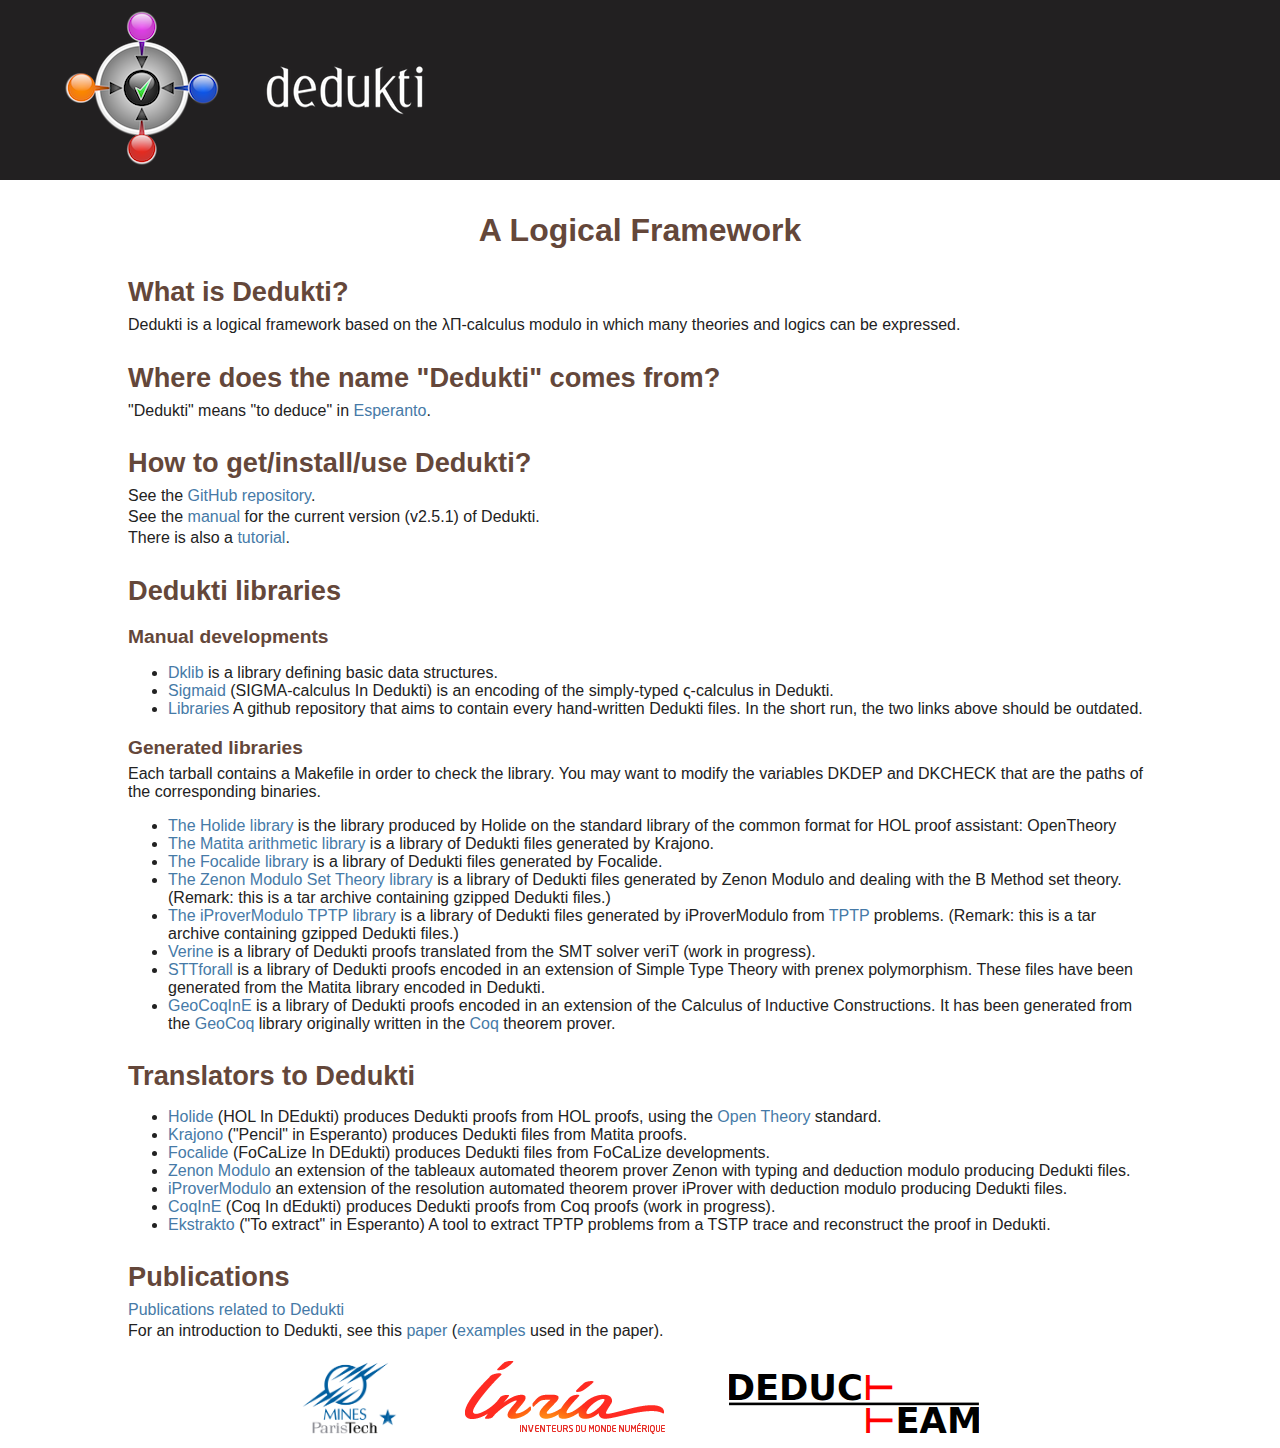
<file: index.html>
<!DOCTYPE html>
<html lang="en">
<head>
  <meta charset="utf-8">
  <title>Dedukti - a Logical Framework</title>
  <link rel="stylesheet" href="style/style.css">
  <link rel="icon" href="img/favicon.png">
</head>
<body>
<div id="header">
  <img src="img/dedukti.png" alt="Dedukti Logo" class="logo"/>
</div>

<div id="main">

<h1 class="title">A Logical Framework</h1>

<h2>What is Dedukti?</h2>
<p>Dedukti is a logical framework based on the λΠ-calculus modulo in which many theories and logics can be expressed.</p>

<h2>Where does the name "Dedukti" comes from?</h2>
<p>"Dedukti" means "to deduce" in <a href="http://en.wikipedia.org/wiki/Esperanto">Esperanto</a>.</p>

<h2>How to get/install/use Dedukti?</h2>
<p>See the <a href="https://github.com/Deducteam/Dedukti">GitHub repository</a>.</p>
<p>See the <a href="https://github.com/Deducteam/Dedukti/blob/master/README.md">manual</a> for the current version (v2.5.1) of Dedukti.</p>
<p>There is also a <a href="tutorial.html">tutorial</a>.</p>

<h2>Dedukti libraries</h2>

<h4>Manual developments</h4>
<ul>
  <li><a href="https://github.com/rafoo/dklib">Dklib</a> is a library defining basic data structures.</li>
  <li><a href="http://sigmaid.gforge.inria.fr/">Sigmaid</a> (SIGMA-calculus In Dedukti) is an encoding of the simply-typed ς-calculus in Dedukti.</li>
  <li><a href="https://github.com/Deducteam/Libraries">Libraries</a> A github repository that aims to contain every hand-written Dedukti files. In the short run, the two links above should be outdated.</li>
</ul>

<h4>Generated libraries</h4>
<p>Each tarball contains a Makefile in order to check the library. You may want to modify the variables DKDEP and DKCHECK that are the paths of the corresponding binaries.</p>
<ul>
  <li><a href="data/libraries/holide.tar.gz">The Holide library</a> is the library produced by Holide on the standard library of the
    common format for HOL proof assistant: OpenTheory</li>
  <li><a href="data/libraries/matita.tar.gz">The Matita arithmetic library</a> is a library of Dedukti files generated by Krajono.</li>
  <li><a href="data/libraries/focalide.tar.gz">The Focalide library</a> is a library of Dedukti files generated by Focalide.</li>
  <li><a href="http://deducteam.gforge.inria.fr/lib/zenon_modulo.tar">The Zenon Modulo Set Theory library</a> is a library of Dedukti files generated by Zenon
    Modulo and dealing with the B Method set theory. (Remark: this is
    a tar archive containing gzipped Dedukti files.)</li>
  <li><a href="http://deducteam.gforge.inria.fr/lib/iProverModulo_Dedukti_library.tar">The iProverModulo TPTP library</a> is a library of Dedukti files generated by iProverModulo
    from <a href="http://www.cs.miami.edu/~tptp/">TPTP</a> problems. (Remark: this is
    a tar archive containing gzipped Dedukti files.)</li>
  <li><a href="data/libraries/verine.tar.gz">Verine</a> is a library of Dedukti proofs translated from the SMT solver veriT (work in
    progress).</li>
  <li><a href="data/libraries/sttforall.tar.gz">STTforall</a> is a library of Dedukti proofs encoded in an extension of Simple Type Theory with prenex polymorphism. These files have been generated from the Matita library encoded in Dedukti.</li>
  <li><a href="data/libraries/geocoq.tar.gz">GeoCoqInE</a> is a library of Dedukti proofs encoded in an extension of the Calculus of Inductive Constructions.
    It has been generated from the <a href="geocoq.github.io/GeoCoq/">GeoCoq</a> library originally written in the <a href="coq.inria.fr">Coq</a> theorem prover.</li>
</ul>

<h2>Translators to Dedukti</h2>
<ul>
  <li><a href="http://deducteam.gforge.inria.fr/holide/">Holide</a> (HOL In DEdukti) produces Dedukti proofs from HOL proofs, using the <a href="http://www.gilith.com/research/opentheory/">Open Theory</a> standard. </li>
  <li><a href="http://deducteam.gforge.inria.fr/krajono/">Krajono</a> ("Pencil" in Esperanto) produces Dedukti files from Matita proofs.</li>
  <li><a href="http://deducteam.gforge.inria.fr/focalide/">Focalide</a> (FoCaLize In DEdukti) produces Dedukti files from FoCaLize developments.</li>
  <li><a href="http://deducteam.gforge.inria.fr/zenonmodulo/">Zenon Modulo</a> an extension of the tableaux automated theorem prover Zenon with typing and deduction modulo producing Dedukti files.</li>
  <li><a href="https://github.com/gburel/iProverModulo">iProverModulo</a> an extension of the resolution automated theorem prover iProver with deduction modulo producing Dedukti files.</li>
  <li><a href="http://www.ensiie.fr/~guillaume.burel/blackandwhite_coqInE.html.en">CoqInE</a> (Coq In dEdukti) produces Dedukti proofs from Coq proofs (work in progress).</li>
  <li><a href="http://github.com/Deducteam/ekstrakto">Ekstrakto</a> ("To extract" in Esperanto) A tool to extract TPTP problems from a TSTP trace and reconstruct the proof in Dedukti.</li>
</ul>


<h2>Publications</h2>

<p><a href="https://hal.inria.fr/search/index/?qa%5Btext_fulltext%5D%5B%5D=Dedukti&submit_advanced=Rechercher&sort=producedDate_tdate+desc&rows=100">Publications related to Dedukti</a></p>

<p>For an introduction to Dedukti, see this <a href="http://www.lsv.ens-cachan.fr/~dowek/Publi/expressing.pdf">paper</a> (<a href="data/expressing_examples.tar.gz">examples</a> used in the paper).</p>

<!--ul>
  <li>Ali Assaf, Guillaume Burel, Raphaël Cauderlier, David Delahaye, Gilles Dowek, Catherine Dubois, Frédéric Gilbert, Pierre Halmagrand, Olivier Hermant, and Ronan Saillard,
    <a href = "http://www.lsv.ens-cachan.fr/~dowek/Publi/expressing.pdf">Expressing Theories in the lambda-Pi-Calculus Modulo Theory and in the Dedukti System</a>,
    and the corresponding <a href="data/expressing_examples.tar.gz">examples</a>.</li>
  <li>Guillaume Burel, <a href="data/jfla2017/index.html">Exprimer ses théories en Dedukti, le vérificateur de preuves universel</a> JFLA, 2017.</li>
  <li>Ronan Saillard, <a href="http://www.cri.ensmp.fr/people/saillard/Files/thesis.pdf">Typechecking in the Lambda-Pi Calculus Modulo: Theory and Practice.</a> Doctoral thesis, 2015.</li>
  <li>Ali Assaf, <a href="https://hal.inria.fr/tel-01235303">A framework for defining computational higher-order logics.</a> Doctoral thesis, 2015.</li>
  <li>Ali Assaf, <a href="https://hal.inria.fr/hal-01084165">Conservativity of embeddings in the lambda-Pi calculus modulo rewriting.</a> TLCA, 2015.</li>
  <li>Ali Assaf and Guillaume Burel, <a href="https://hal.inria.fr/hal-01097412">Translating HOL to Dedukti.</a> PxTP, 2015.</li>
  <li>Ali Assaf and Raphaël Cauderlier, <a href="http://eptcs.web.cse.unsw.edu.au/paper.cgi?PxTP2015.9">Mixing HOL and Coq in Dedukti.</a> PxTP, 2015.</li>
  <li>Raphaël Cauderlier and Pierre Halmagrand, <a href="https://hal.archives-ouvertes.fr/hal-01171360">Checking Zenon Modulo Proofs in Dedukti.</a> PxTP, 2015.</li>
  <li>Ali Assaf, <a href="https://hal.inria.fr/hal-01097401">A calculus of constructions with explicit subtyping.</a> Types, 2014.</li>
  <li>Raphaël Cauderlier and Catherine Dubois, <a href="http://drops.dagstuhl.de/opus/frontdoor.php?source_opus=5491">Objects and subtyping in the Lambda-Pi-calculus modulo.</a> Types, 2014.</li>
  <li>Ronan Saillard, <a href="data/poster_Ronan.pdf">Dedukti un vérificateur de preuves universel.</a> Poster, 2014.</li>
  <li>Ali Assaf, Raphaël Cauderlier, and Ronan Saillard, <a href="data/poster_Ali_Raphael_Ronan.pdf">Dedukti un vérificateur de preuves universel.</a> Poster, 2013.</li>
  <li>Ronan Saillard, <a href="http://hal.inria.fr/docs/00/92/99/12/PDF/article.pdf">Towards explicit rewrite rules in the lambda-Pi calculus modulo.</a> IWIL, 2013.</li>
  <li>Guillaume Burel, <a href="http://www.easychair.org/publications/?page=90156058">A Shallow Embedding of Resolution and Superposition Proofs into the λΠ-Calculus Modulo.</a> PxTP, 2013.</li>
  <li>Mathieu Boespflug, Quentin Carbonneaux, and Olivier Hermant, <a href="http://ceur-ws.org/Vol-878/paper2.pdf">The lambda-Pi-calculus Modulo as a Universal Proof Language.</a> PxTP, 2012.</li>
  <li>Mathieu Boespflug and Guillaume Burel, <a href="http://ceur-ws.org/Vol-878/paper3.pdf">CoqInE: Translating the Calculus of Inductive Constructions into the lambda-Pi-calculus Modulo.</a> PxTP, 2012.</li>
  <li>Quentin Carbonneaux, <a href="http://www.cs.yale.edu/homes/qcar/data/rapport-master.pdf">Compilation jit des termes de preuve.</a> Master thesis, 2012.</li>
  <li>Mathieu Boespflug, <a href="https://hal.inria.fr/tel-00672699">Conception d’un noyau de vérification de preuves pour le lambda-Pi-calcul modulo.</a> Doctoral thesis, 2011.</li>
  <li>Denis Cousineau and Gilles Dowek, <a href="http://www.lsv.ens-cachan.fr/~dowek/Publi/pts.pdf">Embedding pure type systems in the lambda-pi-calculus modulo.</a> TLCA, 2007.</li>
</ul-->
</div>

<div id="footer">
  <a href="https://www.mines-paristech.fr"><img src="img/logo_mines.png" alt="MINES ParisTech" width="100"/></a>
  <a href="https://www.inria.fr"><img src="img/logo_inria.png" alt="Inria" width="200"/></a>
  <a href="http://deducteam.gforge.inria.fr"><img src="img/logo_deducteam.svg" alt="Deducteam" width="250"/></a>
</div>
</body>
</html>
</file>
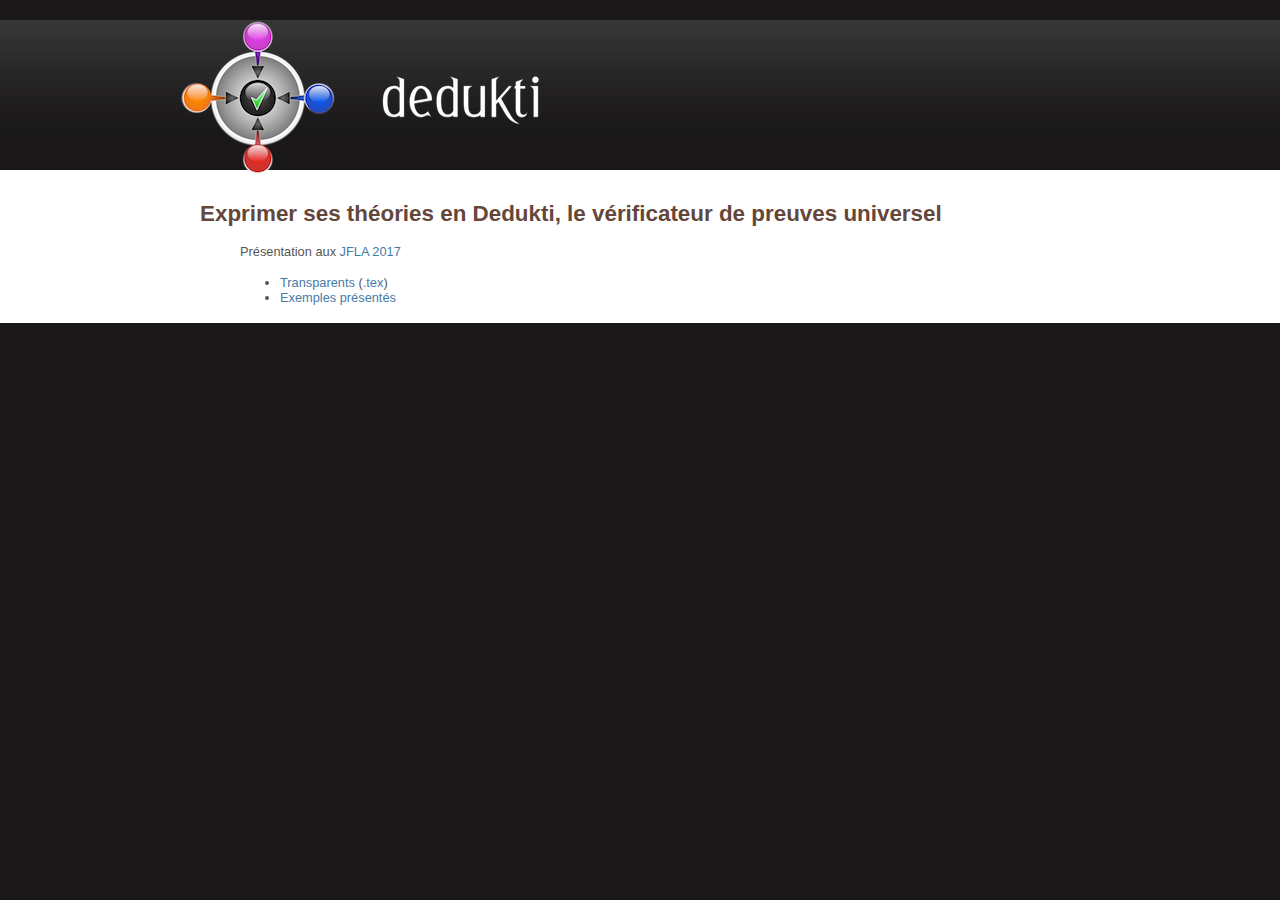
<file: jfla2017/index.html>
<!DOCTYPE html PUBLIC "-//W3C//DTD XHTML 1.0 Strict//EN" "http://www.w3.org/TR/xhtml1/DTD/xhtml1-strict.dtd">
<html xmlns="http://www.w3.org/1999/xhtml" xml:lang="en" lang="en" dir="ltr">

<head>
<title>A universal proof checker | Dedukti</title>
<meta http-equiv="Content-Type" content="text/html; charset=utf-8" />
<link rel="shortcut icon" href="../img/dedukti_favicon.png" type="image/x-icon" />
<link type="text/css" rel="stylesheet" media="all" href="../style.css" />
</head>

<body>
<div id="container">
<div id="header">
<a href="" title="Index"><img src="../img/dedukti_logo.png" alt="Dedukti Logo" class="logo" /></a>
</div>
<div id="main">
<h1 class="title">Exprimer ses théories en Dedukti,
le vérificateur de preuves universel</h1>
<p>Présentation aux <a href="http://jfla.inria.fr/2017/">JFLA
    2017</a></p>
<ul>
  <li> <a href="jfla.pdf">Transparents</a> (<a href="jfla.tex">.tex</a>)</li>
  <li> <a href="exemples/">Exemples présentés</a></li>
</ul>
</div>
</div>
</body>
</html>
</file>
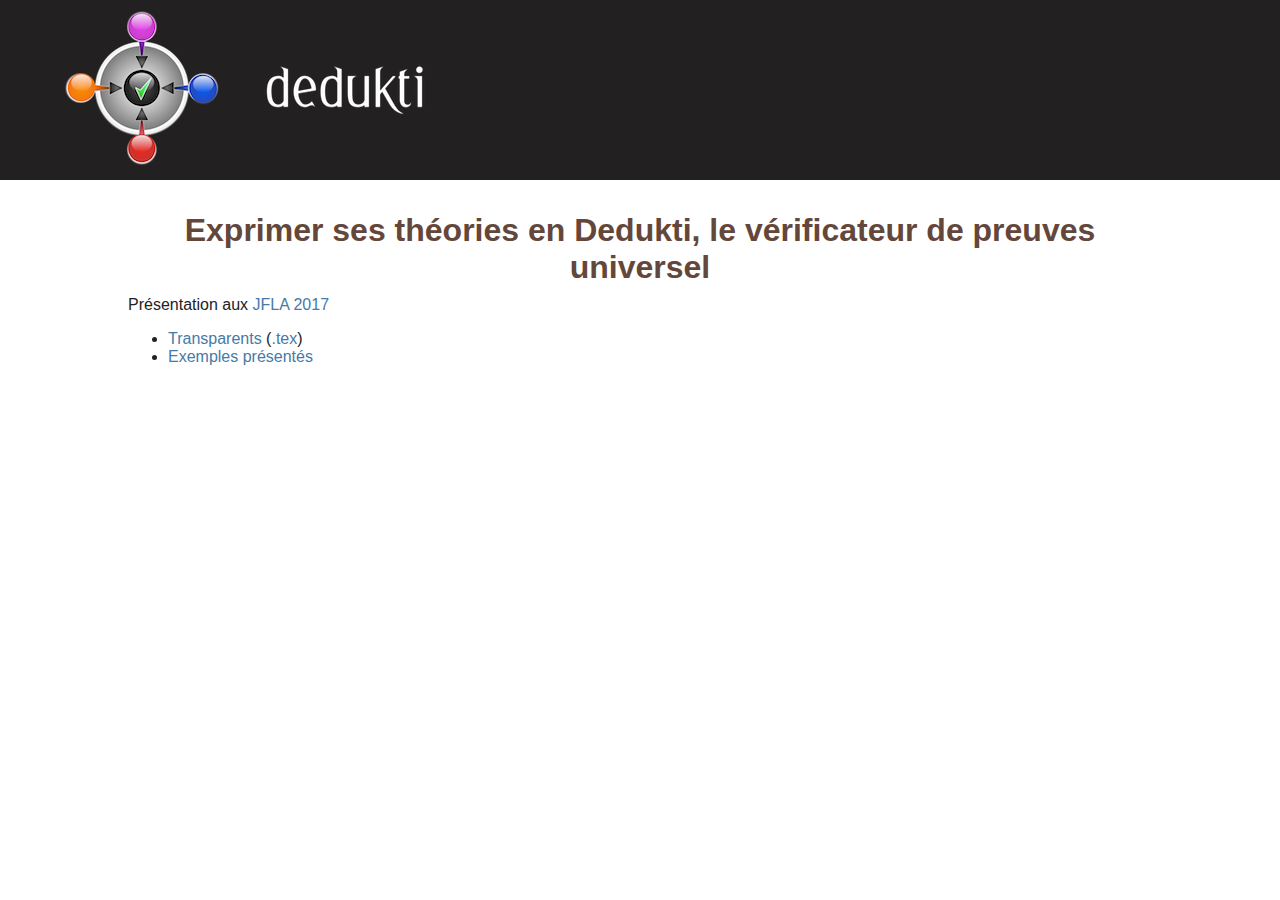
<file: data/jfla2017/index.html>
<!DOCTYPE html PUBLIC "-//W3C//DTD XHTML 1.0 Strict//EN" "http://www.w3.org/TR/xhtml1/DTD/xhtml1-strict.dtd">
<html xmlns="http://www.w3.org/1999/xhtml" xml:lang="en" lang="en" dir="ltr">

<head>
<title>A universal proof checker | Dedukti</title>
<meta http-equiv="Content-Type" content="text/html; charset=utf-8" />
<link rel="shortcut icon" href="../../img/favicon.png" type="image/x-icon" />
<link type="text/css" rel="stylesheet" media="all" href="../../style/style.css" />
</head>

<body>
<div id="container">
<div id="header">
<a href="../../index.html" title="Index"><img src="../../img/dedukti.png" alt="Dedukti Logo" class="logo" /></a>
</div>
<div id="main">
<h1 class="title">Exprimer ses théories en Dedukti,
le vérificateur de preuves universel</h1>
<p>Présentation aux <a href="http://jfla.inria.fr/2017/">JFLA
    2017</a></p>
<ul>
  <li> <a href="jfla.pdf">Transparents</a> (<a href="jfla.tex">.tex</a>)</li>
  <li> <a href="exemples/">Exemples présentés</a></li>
</ul>
</div>
</div>
</body>
</html>
</file>
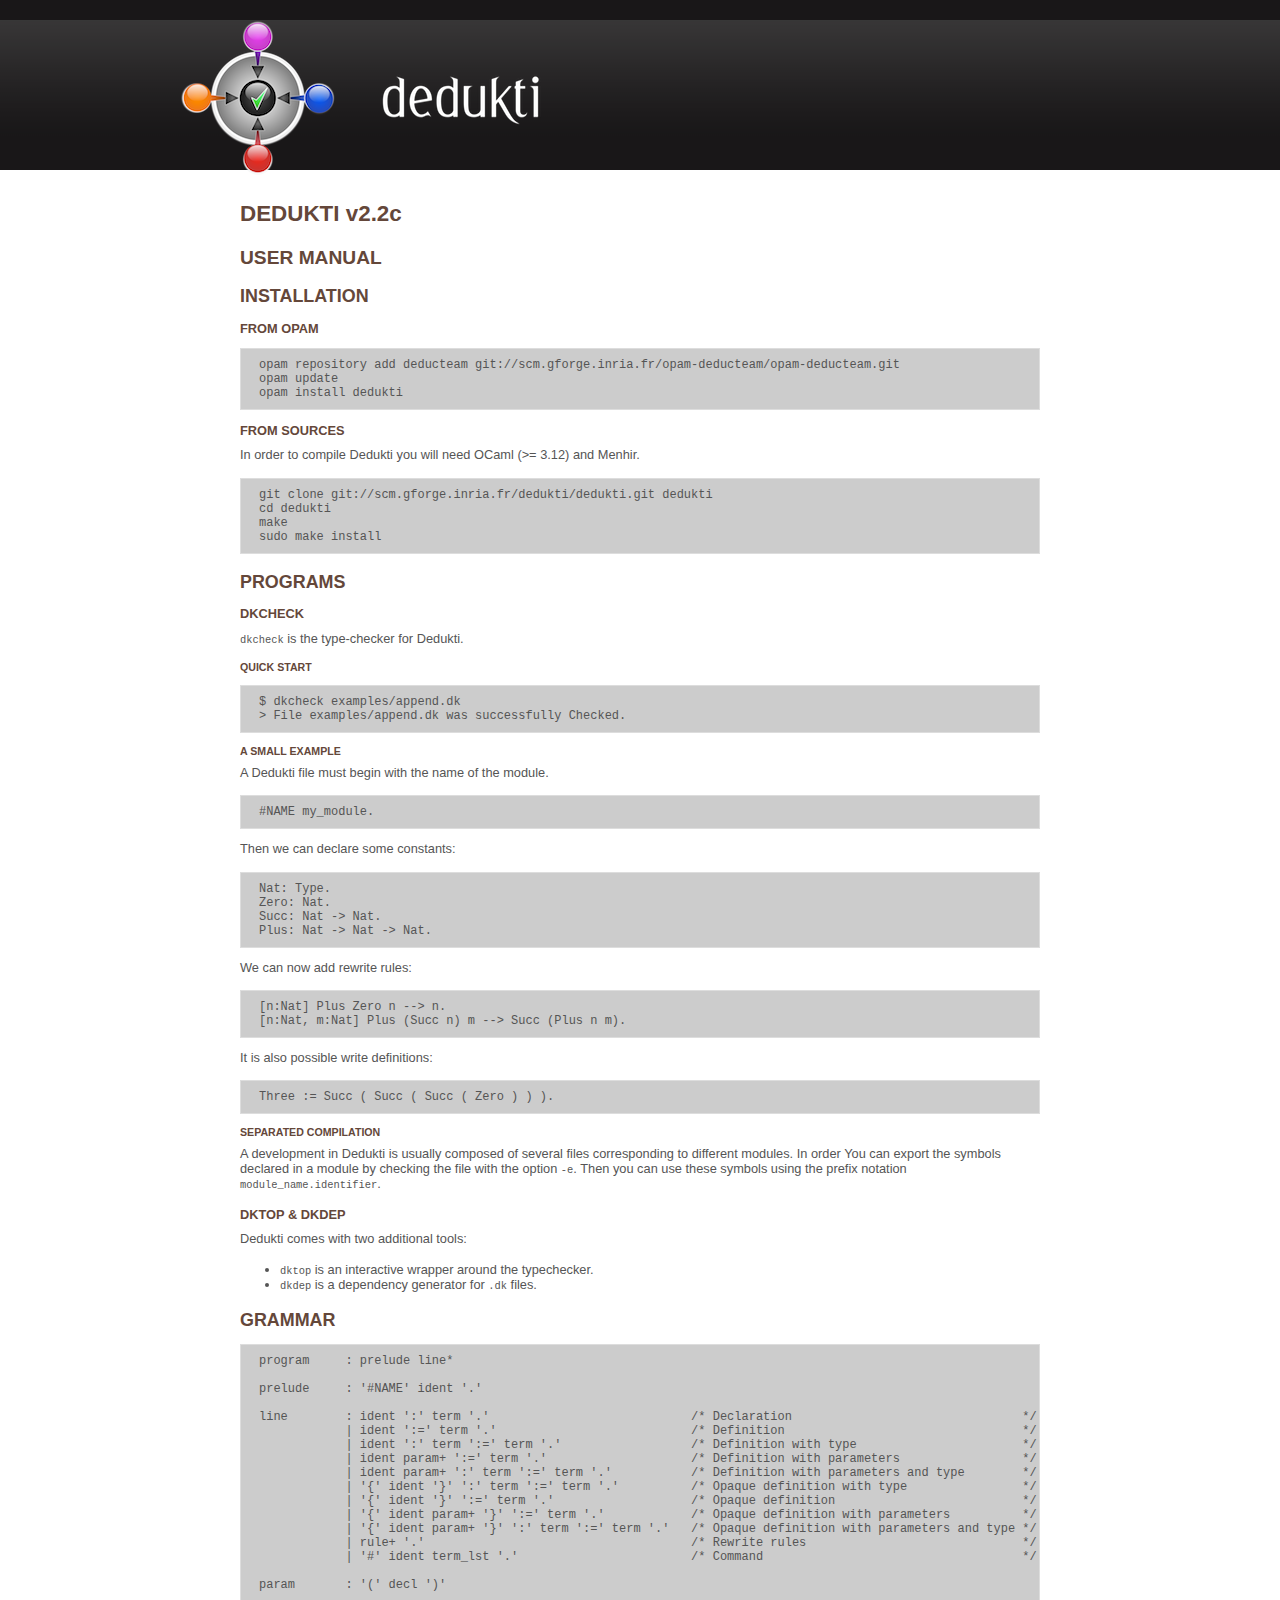
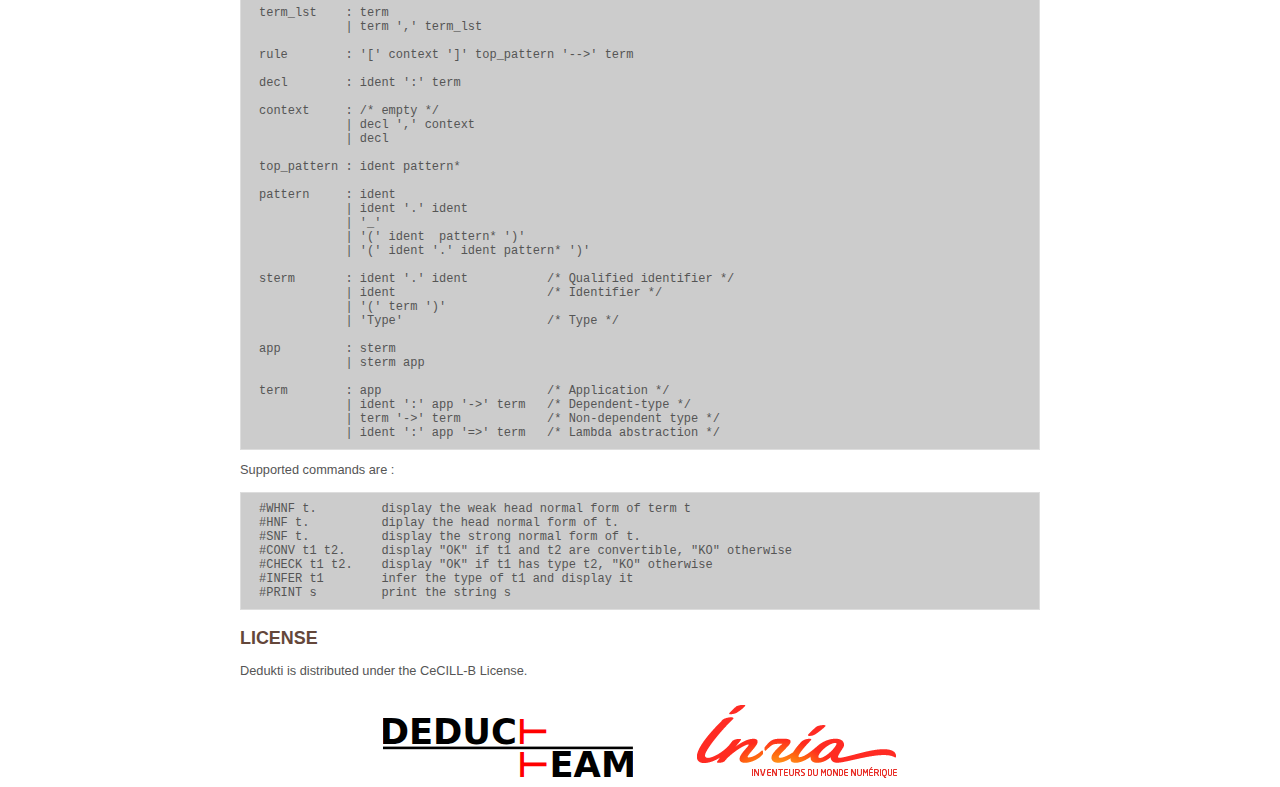
<file: manual.html>
<!DOCTYPE html PUBLIC "-//W3C//DTD XHTML 1.0 Strict//EN" "http://www.w3.org/TR/xhtml1/DTD/xhtml1-strict.dtd">
<html xmlns="http://www.w3.org/1999/xhtml" xml:lang="en" lang="en" dir="ltr">

	<head>
		<title>A universal proof checker | Dedukti</title>
		<meta http-equiv="Content-Type" content="text/html; charset=utf-8" />
		<link rel="shortcut icon" href="../img/dedukti_favicon.png" type="image/x-icon" />
		<link type="text/css" rel="stylesheet" media="all" href="../style.css" />
	</head>

	<body>
		<div id="container">
			<div id="header">
				<a href="../index.html" title="Index"><img src="../img/dedukti_logo.png" alt="Dedukti Logo" class="logo" /></a>
			</div>
			<div id="main">
<h1>DEDUKTI v2.2c</h1>

<h2>USER MANUAL</h2>

<h3>INSTALLATION</h3>

<h4>FROM OPAM</h4>

<pre><code>opam repository add deducteam git://scm.gforge.inria.fr/opam-deducteam/opam-deducteam.git
opam update
opam install dedukti
</code></pre>

<h4>FROM SOURCES</h4>

<p>In order to compile Dedukti you will need OCaml (>= 3.12) and Menhir.</p>

<pre><code>git clone git://scm.gforge.inria.fr/dedukti/dedukti.git dedukti
cd dedukti
make
sudo make install
</code></pre>

<h3>PROGRAMS</h3>

<h4>DKCHECK</h4>

<p><code>dkcheck</code> is the type-checker for Dedukti.</p>

<h5>QUICK START</h5>

<pre><code>$ dkcheck examples/append.dk
&gt; File examples/append.dk was successfully Checked.
</code></pre>

<h5>A SMALL EXAMPLE</h5>

<p>A Dedukti file must begin with the name of the module.</p>

<pre><code>#NAME my_module.
</code></pre>

<p>Then we can declare some constants:</p>

<pre><code>Nat: Type.
Zero: Nat.
Succ: Nat -&gt; Nat.
Plus: Nat -&gt; Nat -&gt; Nat.
</code></pre>

<p>We can now add rewrite rules:</p>

<pre><code>[n:Nat] Plus Zero n --> n.
[n:Nat, m:Nat] Plus (Succ n) m --> Succ (Plus n m).</code></pre>

<p>It is also possible write definitions:</p>

<pre><code>Three := Succ ( Succ ( Succ ( Zero ) ) ).
</code></pre>

<h5>SEPARATED COMPILATION</h5>

<p>A development in Dedukti is usually composed of several files corresponding to different modules.
In order You can export the symbols declared in a module by checking the file with the option <code>-e</code>.
Then you can use these symbols using the prefix notation <code>module_name.identifier</code>.</p>

<h4>DKTOP &amp; DKDEP</h4>

<p>Dedukti comes with two additional tools:</p>

<ul>
<li><code>dktop</code> is an interactive wrapper around the typechecker.</li>
<li><code>dkdep</code> is a dependency generator for <code>.dk</code> files.</li>
</ul>

<h3>GRAMMAR</h3>

<pre><code>program     : prelude line*

prelude     : '#NAME' ident '.'

line        : ident ':' term '.'                            /* Declaration                                */
            | ident ':=' term '.'                           /* Definition                                 */
            | ident ':' term ':=' term '.'                  /* Definition with type                       */
            | ident param+ ':=' term '.'                    /* Definition with parameters                 */
            | ident param+ ':' term ':=' term '.'           /* Definition with parameters and type        */
            | '{' ident '}' ':' term ':=' term '.'          /* Opaque definition with type                */
            | '{' ident '}' ':=' term '.'                   /* Opaque definition                          */
            | '{' ident param+ '}' ':=' term '.'            /* Opaque definition with parameters          */
            | '{' ident param+ '}' ':' term ':=' term '.'   /* Opaque definition with parameters and type */
            | rule+ '.'                                     /* Rewrite rules                              */
            | '#' ident term_lst '.'                        /* Command                                    */

param       : '(' decl ')'

term_lst    : term
            | term ',' term_lst

rule        : '[' context ']' top_pattern '--&gt;' term

decl        : ident ':' term

context     : /* empty */
            | decl ',' context
            | decl

top_pattern : ident pattern*

pattern     : ident
            | ident '.' ident
            | '_'
            | '(' ident  pattern* ')'
            | '(' ident '.' ident pattern* ')'

sterm       : ident '.' ident           /* Qualified identifier */
            | ident                     /* Identifier */
            | '(' term ')'
            | 'Type'                    /* Type */

app         : sterm
            | sterm app

term        : app                       /* Application */
            | ident ':' app '-&gt;' term   /* Dependent-type */
            | term '-&gt;' term            /* Non-dependent type */
            | ident ':' app '=&gt;' term   /* Lambda abstraction */
</code></pre>

<p>Supported commands are :</p>

<pre><code>#WHNF t.         display the weak head normal form of term t
#HNF t.          diplay the head normal form of t.
#SNF t.          display the strong normal form of t.
#CONV t1 t2.     display "OK" if t1 and t2 are convertible, "KO" otherwise
#CHECK t1 t2.    display "OK" if t1 has type t2, "KO" otherwise
#INFER t1        infer the type of t1 and display it
#PRINT s         print the string s
</code></pre>

<h3>LICENSE</h3>

<p>Dedukti is distributed under the CeCILL-B License.</p>
			</div>
			<div id="footer">
				<img src ="img/deducteam.svg"  alt="Deducteam" width="250px" />
				<img src ="img/logoinria.png" alt="INRIA" width="200px" />
			</div>
		</div>
	</body>
</html>
</file>
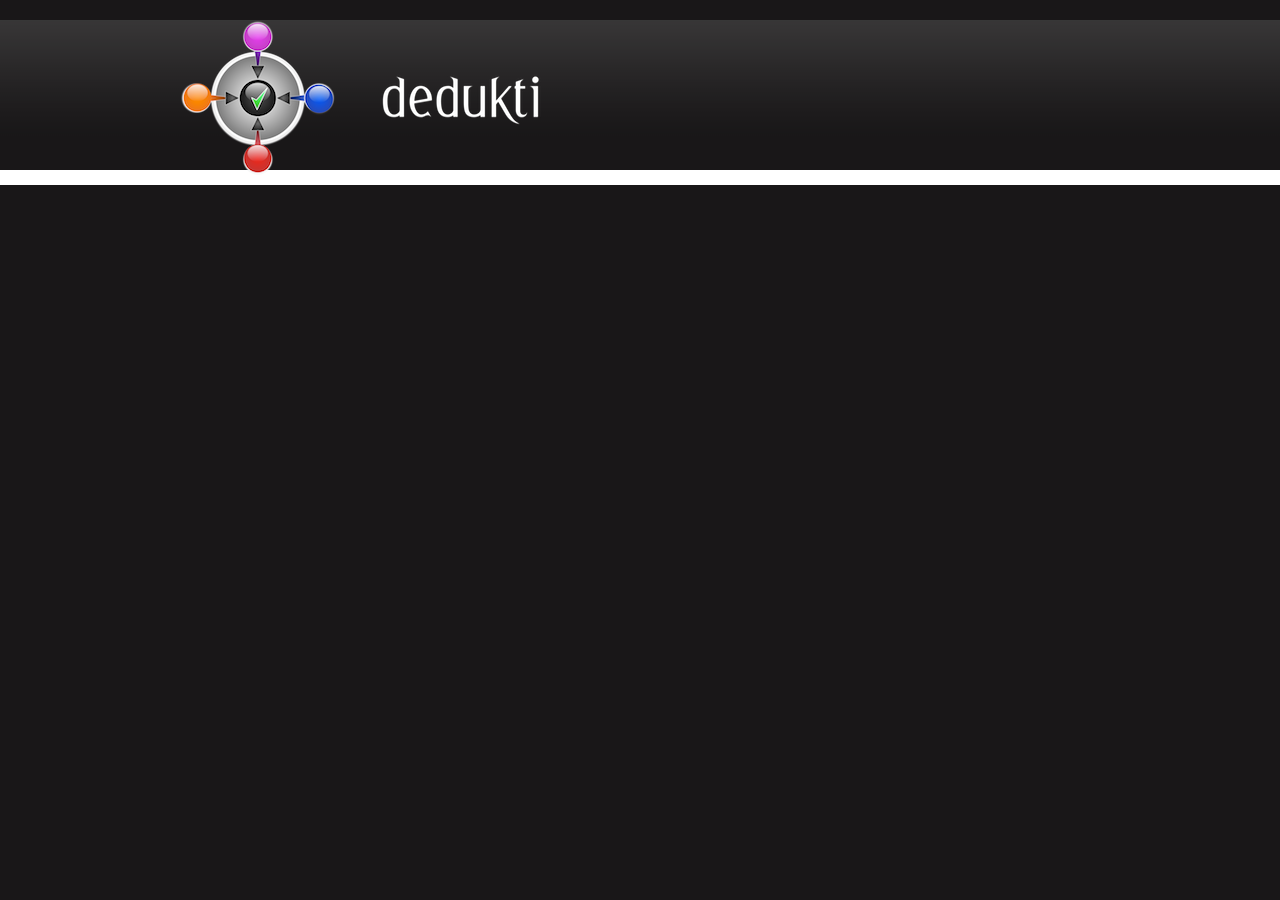
<file: manual_header.html>
<!DOCTYPE html PUBLIC "-//W3C//DTD XHTML 1.0 Strict//EN" "http://www.w3.org/TR/xhtml1/DTD/xhtml1-strict.dtd">
<html xmlns="http://www.w3.org/1999/xhtml" xml:lang="en" lang="en" dir="ltr">

	<head>
		<title>A universal proof checker | Dedukti</title>
		<meta http-equiv="Content-Type" content="text/html; charset=utf-8" />
		<link rel="shortcut icon" href="img/dedukti_favicon.png" type="image/x-icon" />
		<link type="text/css" rel="stylesheet" media="all" href="style.css" />
	</head>

	<body>
		<div id="container">
			<div id="header">
				<a href="index.html" title="Index"><img src="img/dedukti_logo.png" alt="Dedukti Logo" class="logo" /></a>
			</div>
			<div id="main">
</file>
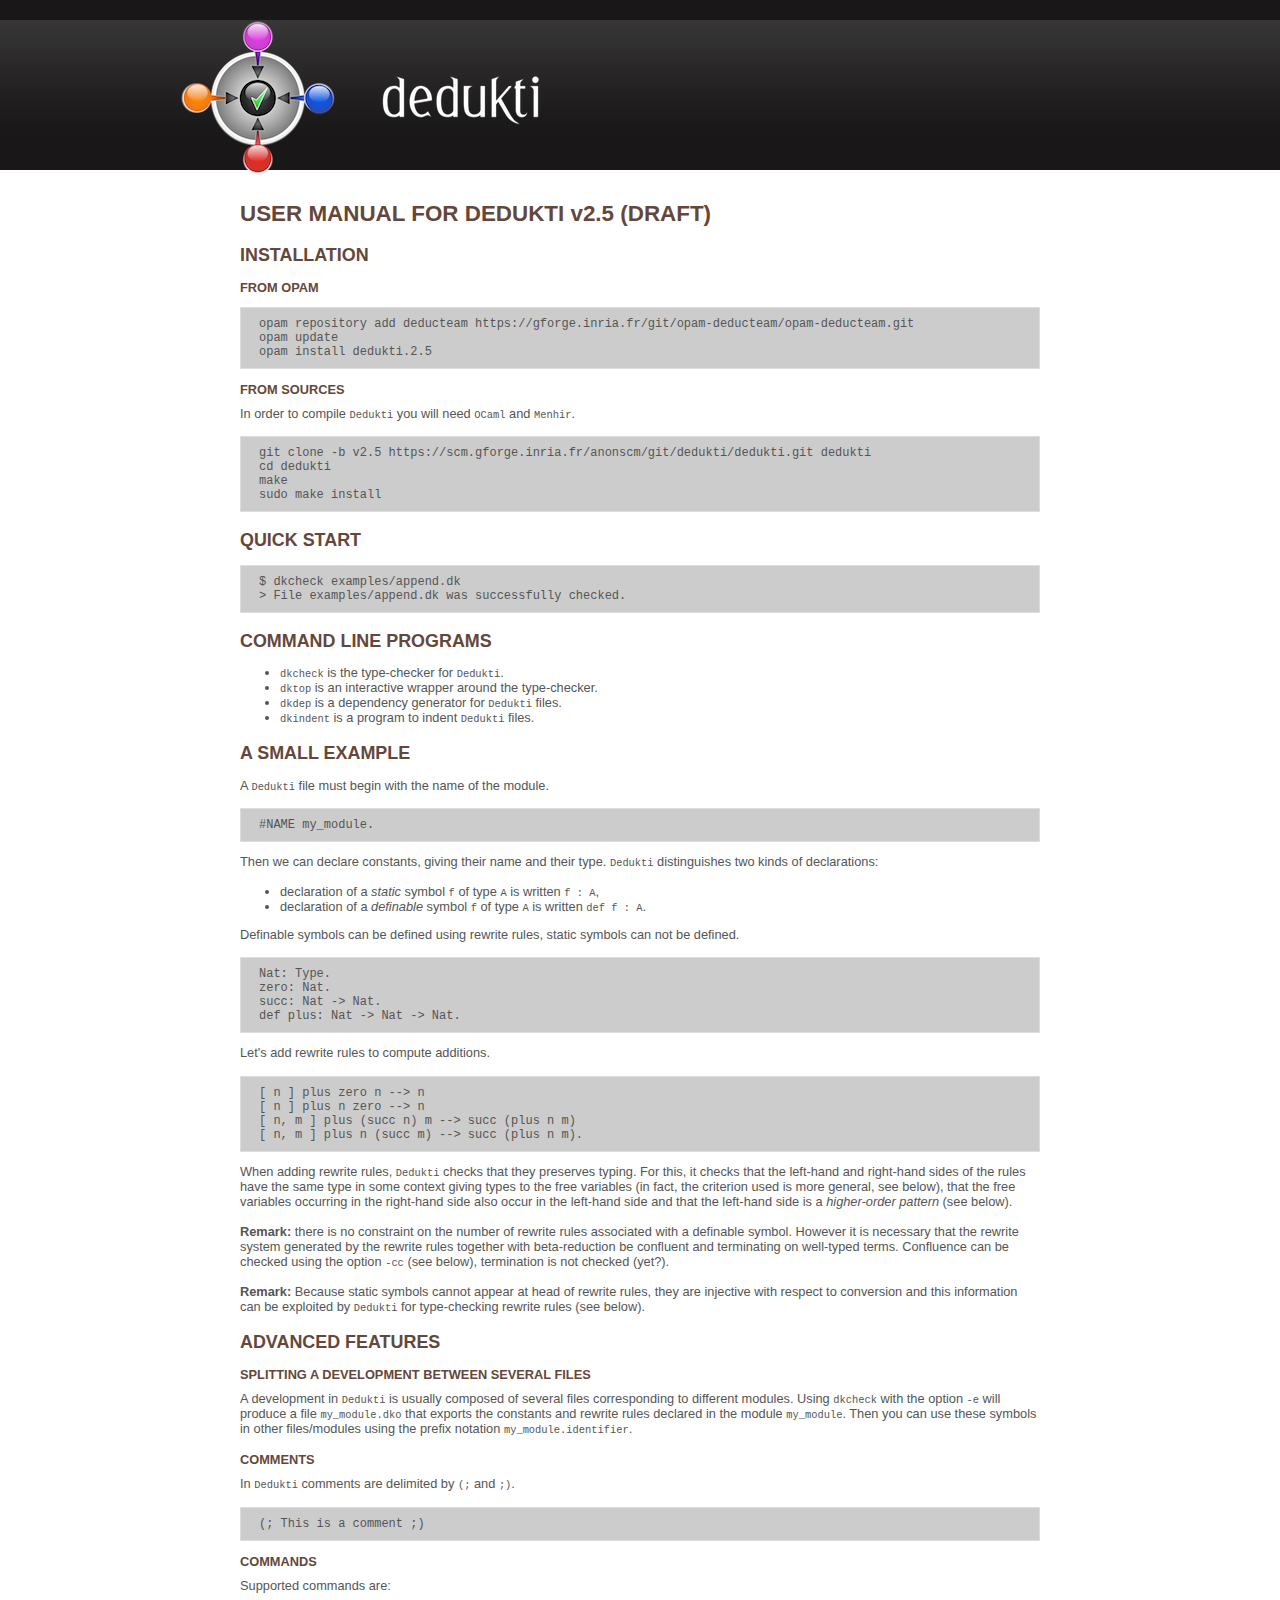
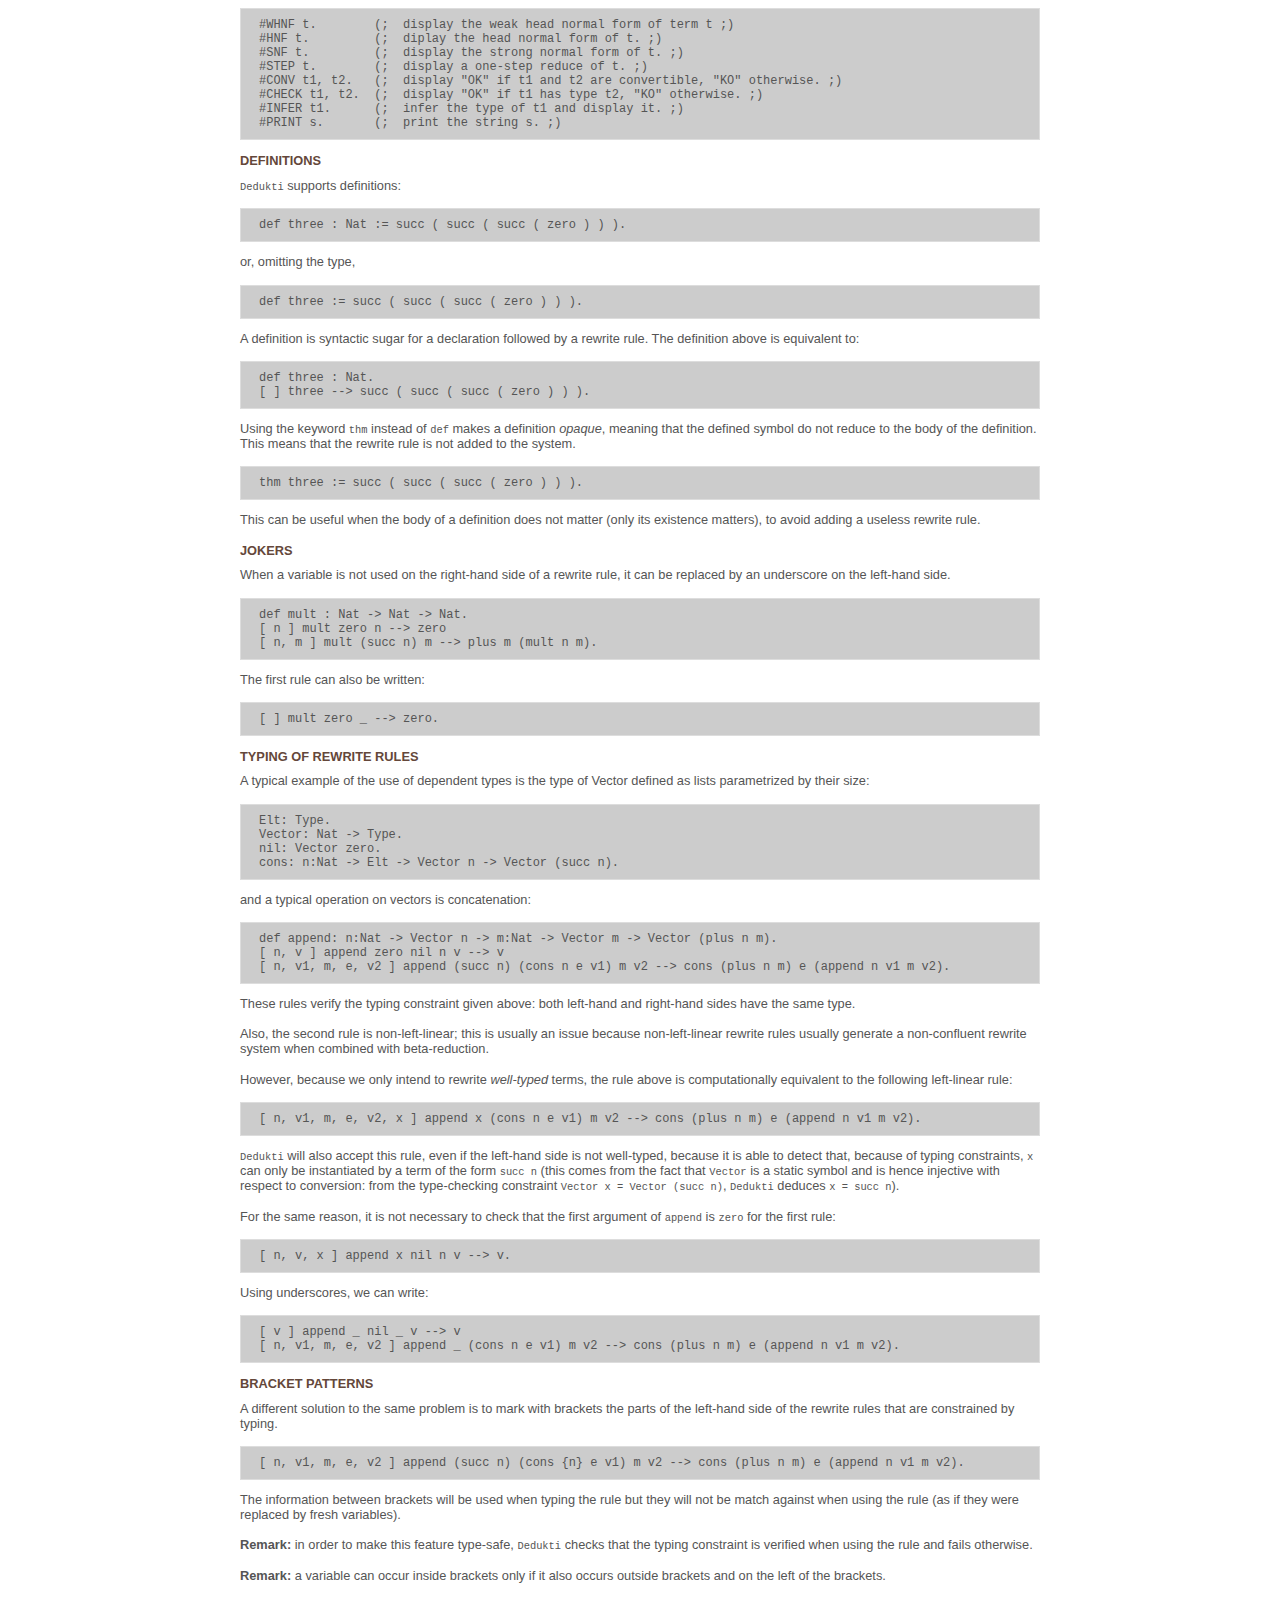
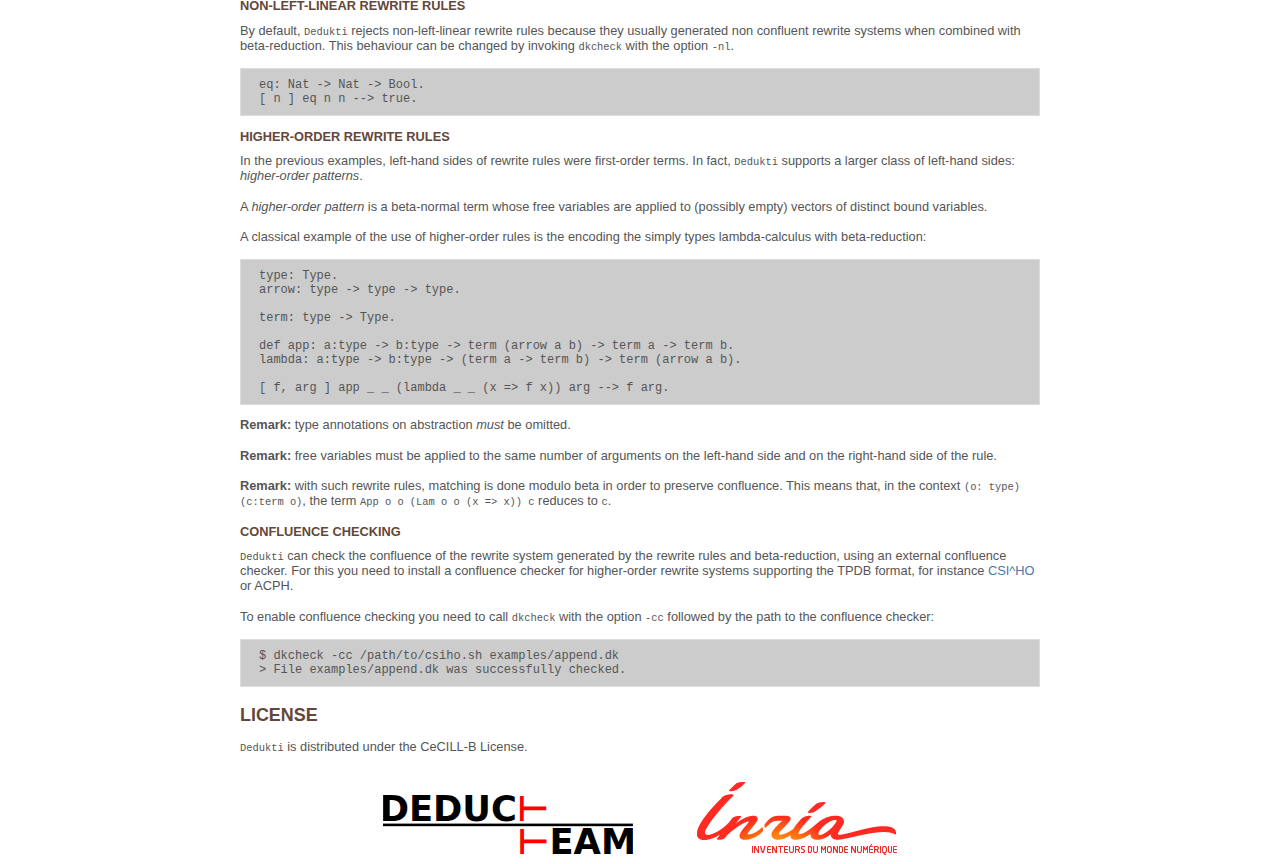
<file: manual_v2_5.html>
<!DOCTYPE html PUBLIC "-//W3C//DTD XHTML 1.0 Strict//EN" "http://www.w3.org/TR/xhtml1/DTD/xhtml1-strict.dtd">
<html xmlns="http://www.w3.org/1999/xhtml" xml:lang="en" lang="en" dir="ltr">

	<head>
		<title>A universal proof checker | Dedukti</title>
		<meta http-equiv="Content-Type" content="text/html; charset=utf-8" />
		<link rel="shortcut icon" href="img/dedukti_favicon.png" type="image/x-icon" />
		<link type="text/css" rel="stylesheet" media="all" href="style.css" />
	</head>

	<body>
		<div id="container">
			<div id="header">
				<a href="index.html" title="Index"><img src="img/dedukti_logo.png" alt="Dedukti Logo" class="logo" /></a>
			</div>
			<div id="main">
<h1>USER MANUAL FOR DEDUKTI v2.5 (DRAFT)</h1>

<h3>INSTALLATION</h3>

<h4>FROM OPAM</h4>

<pre><code>opam repository add deducteam https://gforge.inria.fr/git/opam-deducteam/opam-deducteam.git
opam update
opam install dedukti.2.5
</code></pre>

<h4>FROM SOURCES</h4>

<p>In order to compile <code>Dedukti</code> you will need <code>OCaml</code> and <code>Menhir</code>.</p>

<pre><code>git clone -b v2.5 https://scm.gforge.inria.fr/anonscm/git/dedukti/dedukti.git dedukti
cd dedukti
make
sudo make install
</code></pre>

<h3>QUICK START</h3>

<pre><code>$ dkcheck examples/append.dk
&gt; File examples/append.dk was successfully checked.
</code></pre>

<h3>COMMAND LINE PROGRAMS</h3>

<ul>
<li><code>dkcheck</code> is the type-checker for <code>Dedukti</code>.</li>
<li><code>dktop</code> is an interactive wrapper around the type-checker.</li>
<li><code>dkdep</code> is a dependency generator for <code>Dedukti</code> files.</li>
<li><code>dkindent</code> is a program to indent <code>Dedukti</code> files.</li>
</ul>

<h3>A SMALL EXAMPLE</h3>

<p>A <code>Dedukti</code> file must begin with the name of the module.</p>

<pre><code>#NAME my_module.
</code></pre>

<p>Then we can declare constants, giving their name and their type.
<code>Dedukti</code> distinguishes two kinds of declarations:</p>

<ul>
<li>declaration of a <em>static</em> symbol <code>f</code> of type <code>A</code> is written <code>f : A</code>,</li>
<li>declaration of a <em>definable</em> symbol <code>f</code> of type <code>A</code> is written <code>def f : A</code>.</li>
</ul>

<p>Definable symbols can be defined using rewrite rules, static symbols can not be defined.</p>

<pre><code>Nat: Type.
zero: Nat.
succ: Nat -&gt; Nat.
def plus: Nat -&gt; Nat -&gt; Nat.
</code></pre>

<p>Let's add rewrite rules to compute additions.</p>

<pre><code>[ n ] plus zero n --&gt; n
[ n ] plus n zero --&gt; n
[ n, m ] plus (succ n) m --&gt; succ (plus n m)
[ n, m ] plus n (succ m) --&gt; succ (plus n m).
</code></pre>

<p>When adding rewrite rules, <code>Dedukti</code> checks that they preserves typing.
For this, it checks that the left-hand and right-hand sides of the rules have the same type in some context giving types to the free variables
(in fact, the criterion used is more general, see below), that the free variables occurring in the right-hand side also occur in the left-hand side
and that the left-hand side is a <em>higher-order pattern</em> (see below).</p>

<p><strong>Remark:</strong> there is no constraint on the number of rewrite rules associated with a definable symbol.
However it is necessary that the rewrite system generated by the rewrite rules together with beta-reduction
be confluent and terminating on well-typed terms. Confluence can be checked using the option <code>-cc</code> (see below),
termination is not checked (yet?).</p>

<p><strong>Remark:</strong> Because static symbols cannot appear at head of rewrite rules, they are injective with respect to conversion and this information can be exploited by
<code>Dedukti</code> for type-checking rewrite rules (see below).</p>

<h3>ADVANCED FEATURES</h3>

<h4>SPLITTING A DEVELOPMENT BETWEEN SEVERAL FILES</h4>

<p>A development in <code>Dedukti</code> is usually composed of several files corresponding to different modules.
Using <code>dkcheck</code> with the option <code>-e</code> will produce a file <code>my_module.dko</code> that exports the constants
and rewrite rules declared in the module <code>my_module</code>.
Then you can use these symbols in other files/modules using the prefix notation <code>my_module.identifier</code>.</p>

<h4>COMMENTS</h4>

<p>In <code>Dedukti</code> comments are delimited by <code>(;</code> and <code>;)</code>.</p>

<pre><code>(; This is a comment ;)
</code></pre>

<h4>COMMANDS</h4>

<p>Supported commands are:</p>

<pre><code>#WHNF t.        (;  display the weak head normal form of term t ;)
#HNF t.         (;  diplay the head normal form of t. ;)
#SNF t.         (;  display the strong normal form of t. ;)
#STEP t.        (;  display a one-step reduce of t. ;)
#CONV t1, t2.   (;  display "OK" if t1 and t2 are convertible, "KO" otherwise. ;)
#CHECK t1, t2.  (;  display "OK" if t1 has type t2, "KO" otherwise. ;)
#INFER t1.      (;  infer the type of t1 and display it. ;)
#PRINT s.       (;  print the string s. ;)
</code></pre>

<h4>DEFINITIONS</h4>

<p><code>Dedukti</code> supports definitions:</p>

<pre><code>def three : Nat := succ ( succ ( succ ( zero ) ) ).
</code></pre>

<p>or, omitting the type,</p>

<pre><code>def three := succ ( succ ( succ ( zero ) ) ).
</code></pre>

<p>A definition is syntactic sugar for a declaration followed by a rewrite rule.
The definition above is equivalent to:</p>

<pre><code>def three : Nat.
[ ] three --&gt; succ ( succ ( succ ( zero ) ) ).
</code></pre>

<p>Using the keyword <code>thm</code> instead of <code>def</code> makes a definition <em>opaque</em>, meaning that the defined symbol do not reduce
to the body of the definition. This means that the rewrite rule is not added to the system.</p>

<pre><code>thm three := succ ( succ ( succ ( zero ) ) ).
</code></pre>

<p>This can be useful when the body of a definition does not matter (only its existence matters), to avoid adding
a useless rewrite rule.</p>

<h4>JOKERS</h4>

<p>When a variable is not used on the right-hand side of a rewrite rule, it can be
replaced by an underscore on the left-hand side.</p>

<pre><code>def mult : Nat -&gt; Nat -&gt; Nat.
[ n ] mult zero n --&gt; zero
[ n, m ] mult (succ n) m --&gt; plus m (mult n m).
</code></pre>

<p>The first rule can also be written:</p>

<pre><code>[ ] mult zero _ --&gt; zero.
</code></pre>

<h4>TYPING OF REWRITE RULES</h4>

<p>A typical example of the use of dependent types is the type of Vector defined as lists parametrized by their size:</p>

<pre><code>Elt: Type.
Vector: Nat -&gt; Type.
nil: Vector zero.
cons: n:Nat -&gt; Elt -&gt; Vector n -&gt; Vector (succ n).
</code></pre>

<p>and a typical operation on vectors is concatenation:</p>

<pre><code>def append: n:Nat -&gt; Vector n -&gt; m:Nat -&gt; Vector m -&gt; Vector (plus n m).
[ n, v ] append zero nil n v --&gt; v
[ n, v1, m, e, v2 ] append (succ n) (cons n e v1) m v2 --&gt; cons (plus n m) e (append n v1 m v2).
</code></pre>

<p>These rules verify the typing constraint given above: both left-hand and right-hand sides have the same type.</p>

<p>Also, the second rule is non-left-linear; this is usually an issue because non-left-linear rewrite rules usually generate
a non-confluent rewrite system when combined with beta-reduction.</p>

<p>However, because we only intend to rewrite <em>well-typed</em> terms, the rule above is computationally equivalent to the following left-linear rule:</p>

<pre><code>[ n, v1, m, e, v2, x ] append x (cons n e v1) m v2 --&gt; cons (plus n m) e (append n v1 m v2).
</code></pre>

<p><code>Dedukti</code> will also accept this rule, even if the left-hand side is not well-typed, because it is able to detect that, because of typing
constraints, <code>x</code> can only be instantiated by a term of the form <code>succ n</code>
(this comes from the fact that <code>Vector</code> is a static symbol and is
hence injective with respect to conversion: from the type-checking constraint <code>Vector x = Vector (succ n)</code>, <code>Dedukti</code> deduces <code>x = succ n</code>).</p>

<p>For the same reason, it is not necessary to check that the first argument of <code>append</code> is <code>zero</code> for the first rule:</p>

<pre><code>[ n, v, x ] append x nil n v --&gt; v.
</code></pre>

<p>Using underscores, we can write:</p>

<pre><code>[ v ] append _ nil _ v --&gt; v
[ n, v1, m, e, v2 ] append _ (cons n e v1) m v2 --&gt; cons (plus n m) e (append n v1 m v2).
</code></pre>

<h4>BRACKET PATTERNS</h4>

<p>A different solution to the same problem is to mark with brackets the parts of the left-hand
side of the rewrite rules that are constrained by typing.</p>

<pre><code>[ n, v1, m, e, v2 ] append (succ n) (cons {n} e v1) m v2 --&gt; cons (plus n m) e (append n v1 m v2).
</code></pre>

<p>The information between brackets will be used when typing the rule but they will not be match against when
using the rule (as if they were replaced by fresh variables).</p>

<p><strong>Remark:</strong> in order to make this feature type-safe, <code>Dedukti</code> checks that the typing constraint is verified when using the rule and fails otherwise.</p>

<p><strong>Remark:</strong> a variable can occur inside brackets only if it also occurs outside brackets and on the left of the brackets.</p>

<h4>NON-LEFT-LINEAR REWRITE RULES</h4>

<p>By default, <code>Dedukti</code> rejects non-left-linear rewrite rules because they usually generated non confluent rewrite systems
when combined with beta-reduction. This behaviour can be changed by invoking <code>dkcheck</code> with the option <code>-nl</code>.</p>

<pre><code>eq: Nat -&gt; Nat -&gt; Bool.
[ n ] eq n n --&gt; true.
</code></pre>

<h4>HIGHER-ORDER REWRITE RULES</h4>

<p>In the previous examples, left-hand sides of rewrite rules were first-order terms.
In fact, <code>Dedukti</code> supports a larger class of left-hand sides: <em>higher-order patterns</em>.</p>

<p>A <em>higher-order pattern</em> is a beta-normal term whose free variables are applied to (possibly empty) vectors of distinct bound variables.</p>

<p>A classical example of the use of higher-order rules is the encoding the simply types lambda-calculus with beta-reduction:</p>

<pre><code>type: Type.
arrow: type -&gt; type -&gt; type.

term: type -&gt; Type.

def app: a:type -&gt; b:type -&gt; term (arrow a b) -&gt; term a -&gt; term b.
lambda: a:type -&gt; b:type -&gt; (term a -&gt; term b) -&gt; term (arrow a b).

[ f, arg ] app _ _ (lambda _ _ (x =&gt; f x)) arg --&gt; f arg.
</code></pre>

<p><strong>Remark:</strong> type annotations on abstraction <em>must</em> be omitted.</p>

<p><strong>Remark:</strong> free variables must be applied to the same number of arguments on the left-hand side and on the right-hand side
of the rule.</p>

<p><strong>Remark:</strong> with such rewrite rules, matching is done modulo beta in order to preserve confluence.
This means that, in the context <code>(o: type)(c:term o)</code>, the term <code>App o o (Lam o o (x =&gt; x)) c</code> reduces to <code>c</code>.</p>

<h4>CONFLUENCE CHECKING</h4>

<p><code>Dedukti</code> can check the confluence of the rewrite system generated by the rewrite rules and beta-reduction,
using an external confluence checker. For this you need to install a confluence checker for higher-order rewrite systems
supporting the TPDB format, for instance <a href="http://cl-informatik.uibk.ac.at/software/csi/ho/">CSI^HO</a> or ACPH.</p>

<p>To enable confluence checking you need to call <code>dkcheck</code> with the option <code>-cc</code> followed by the path to the confluence checker:</p>

<pre><code>$ dkcheck -cc /path/to/csiho.sh examples/append.dk
&gt; File examples/append.dk was successfully checked.
</code></pre>

<h3>LICENSE</h3>

<p><code>Dedukti</code> is distributed under the CeCILL-B License.</p>
			</div>
			<div id="footer">
				<img src ="img/deducteam.svg"  alt="Deducteam" width="250px" />
				<img src ="img/logoinria.png" alt="INRIA" width="200px" />
			</div>
		</div>
	</body>
</html>
</file>
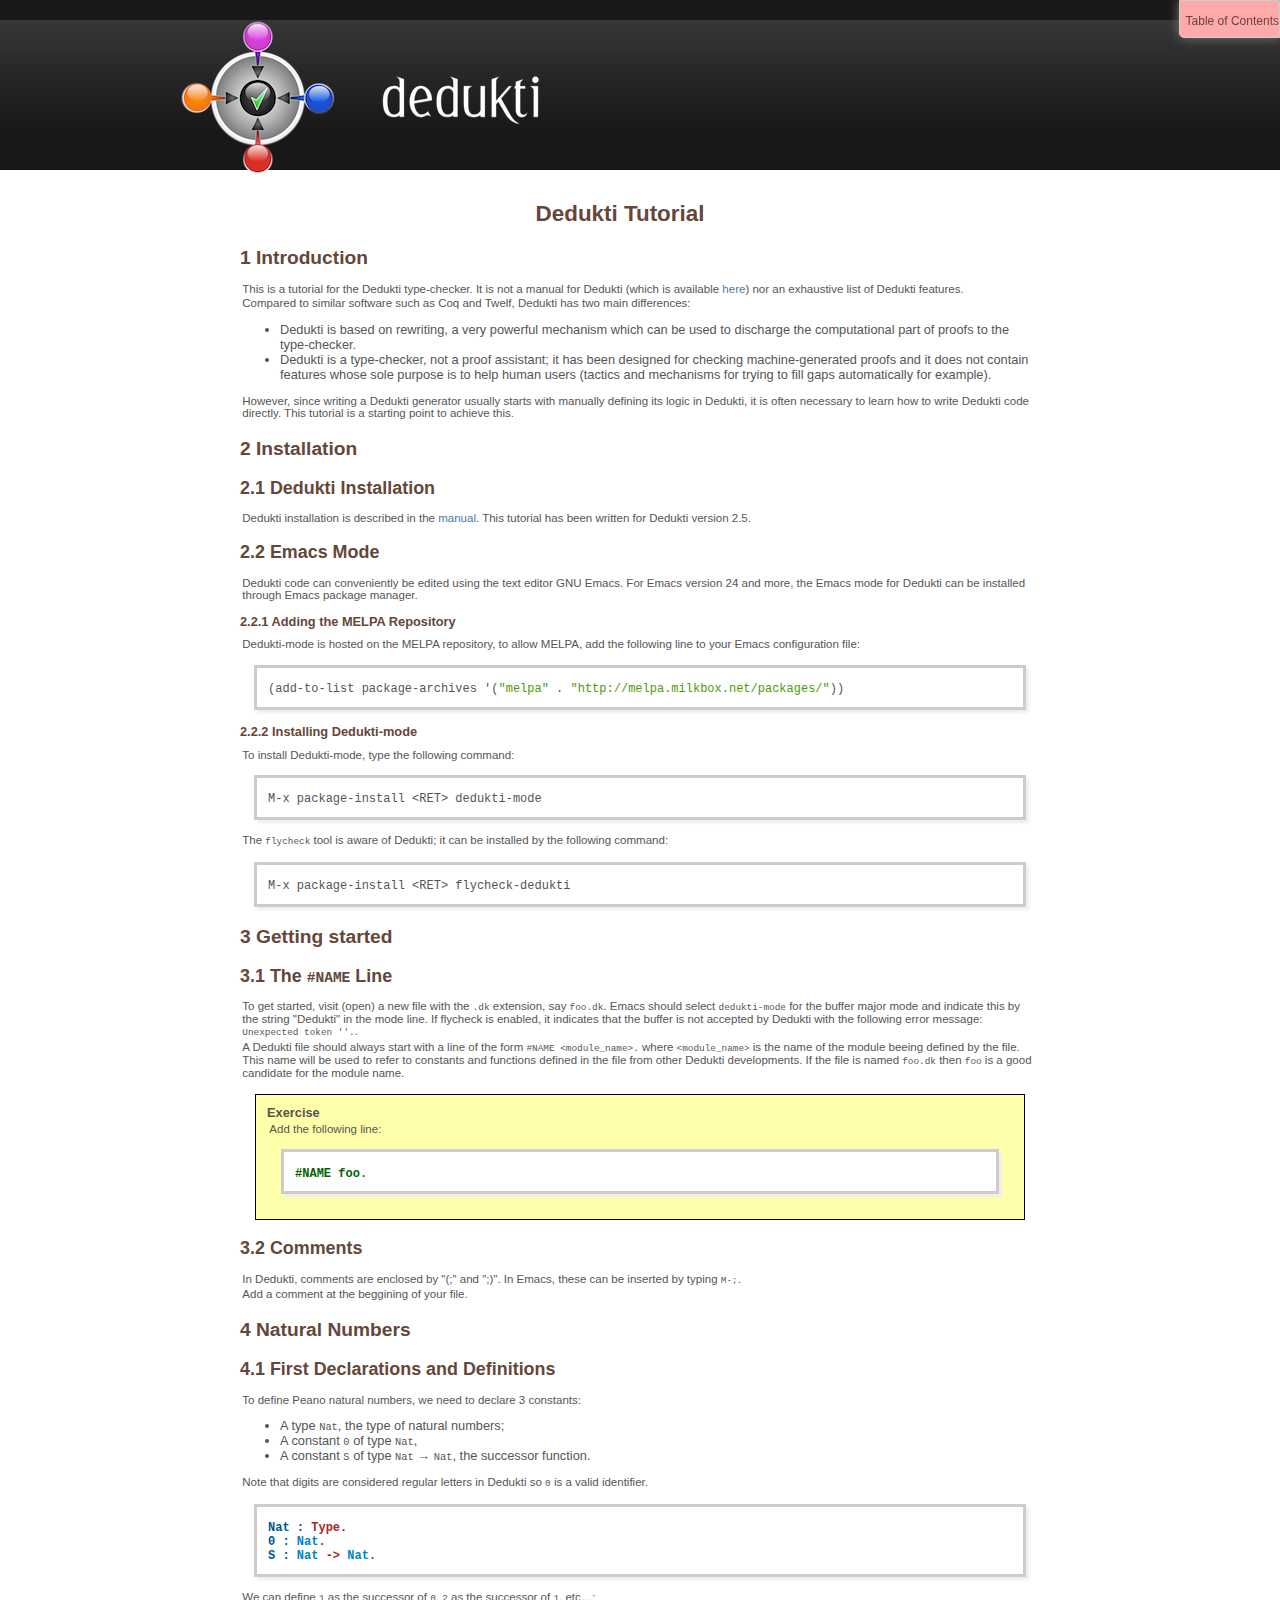
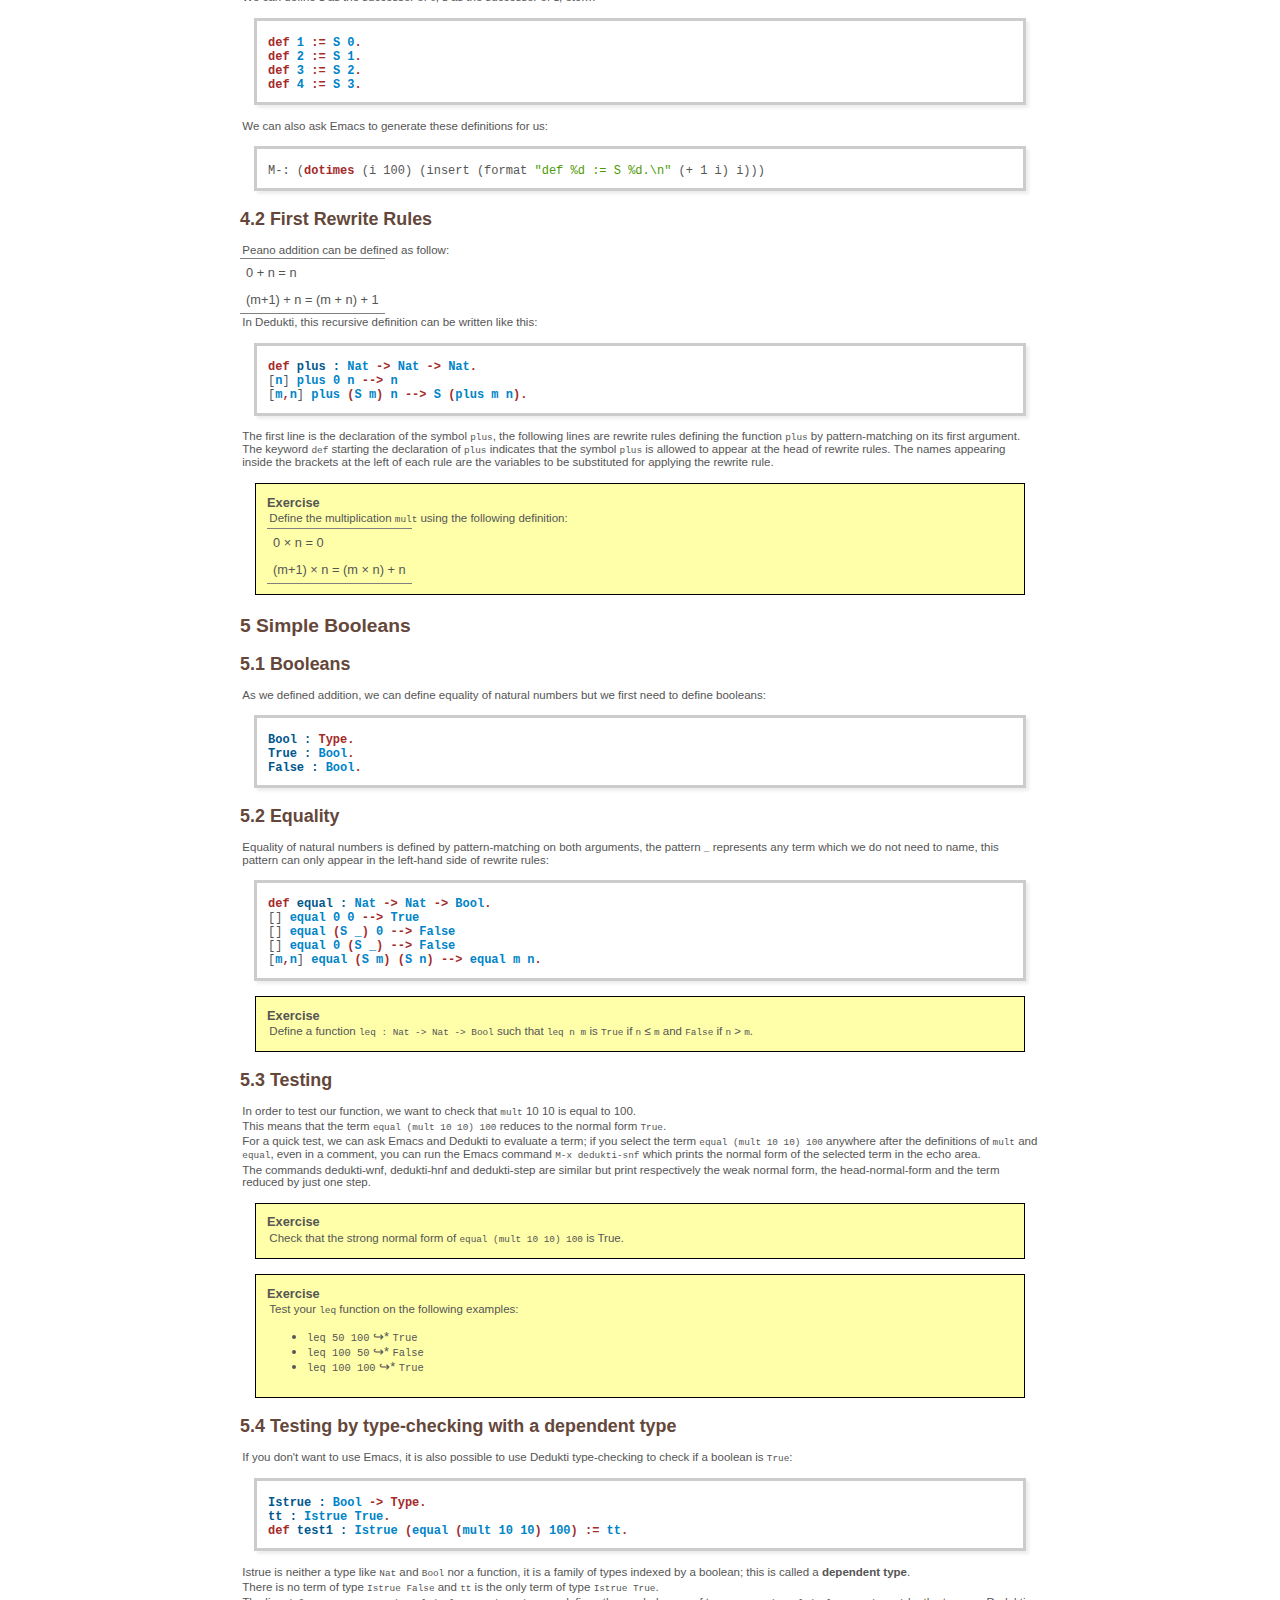
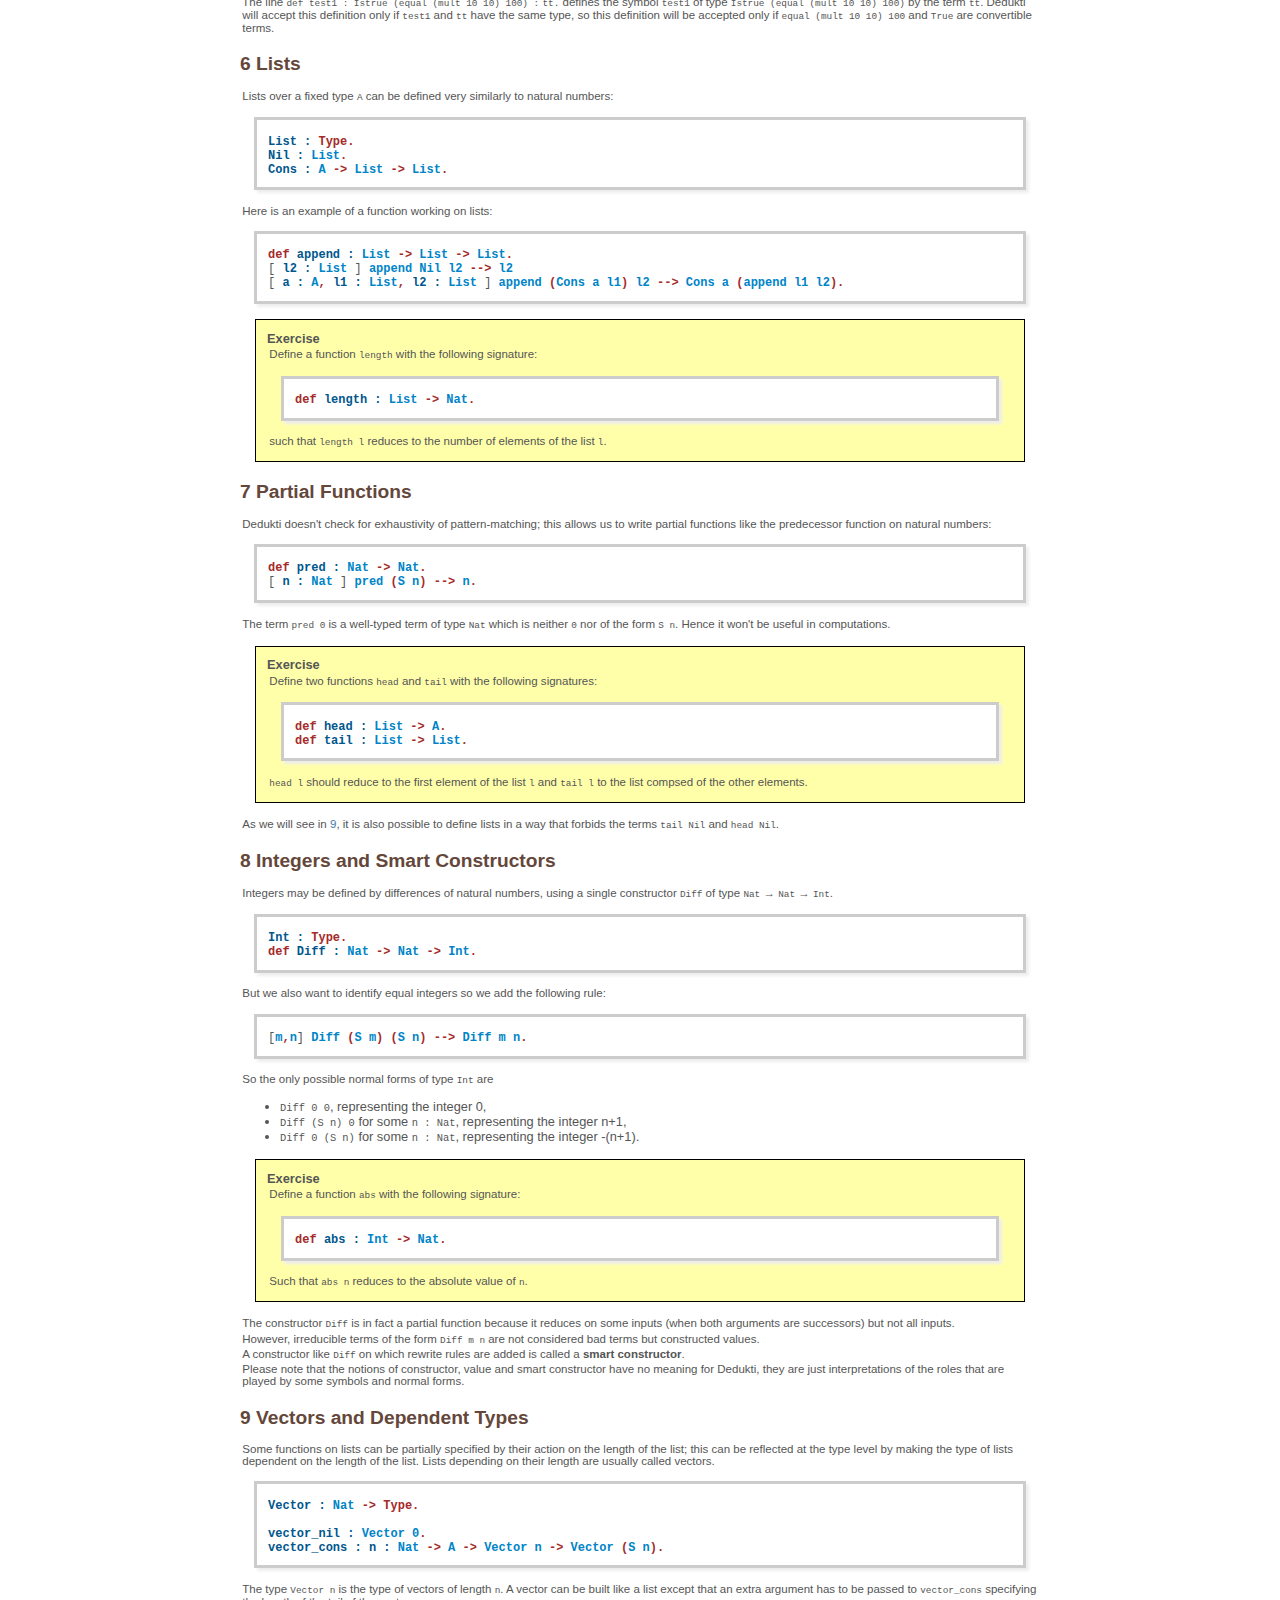
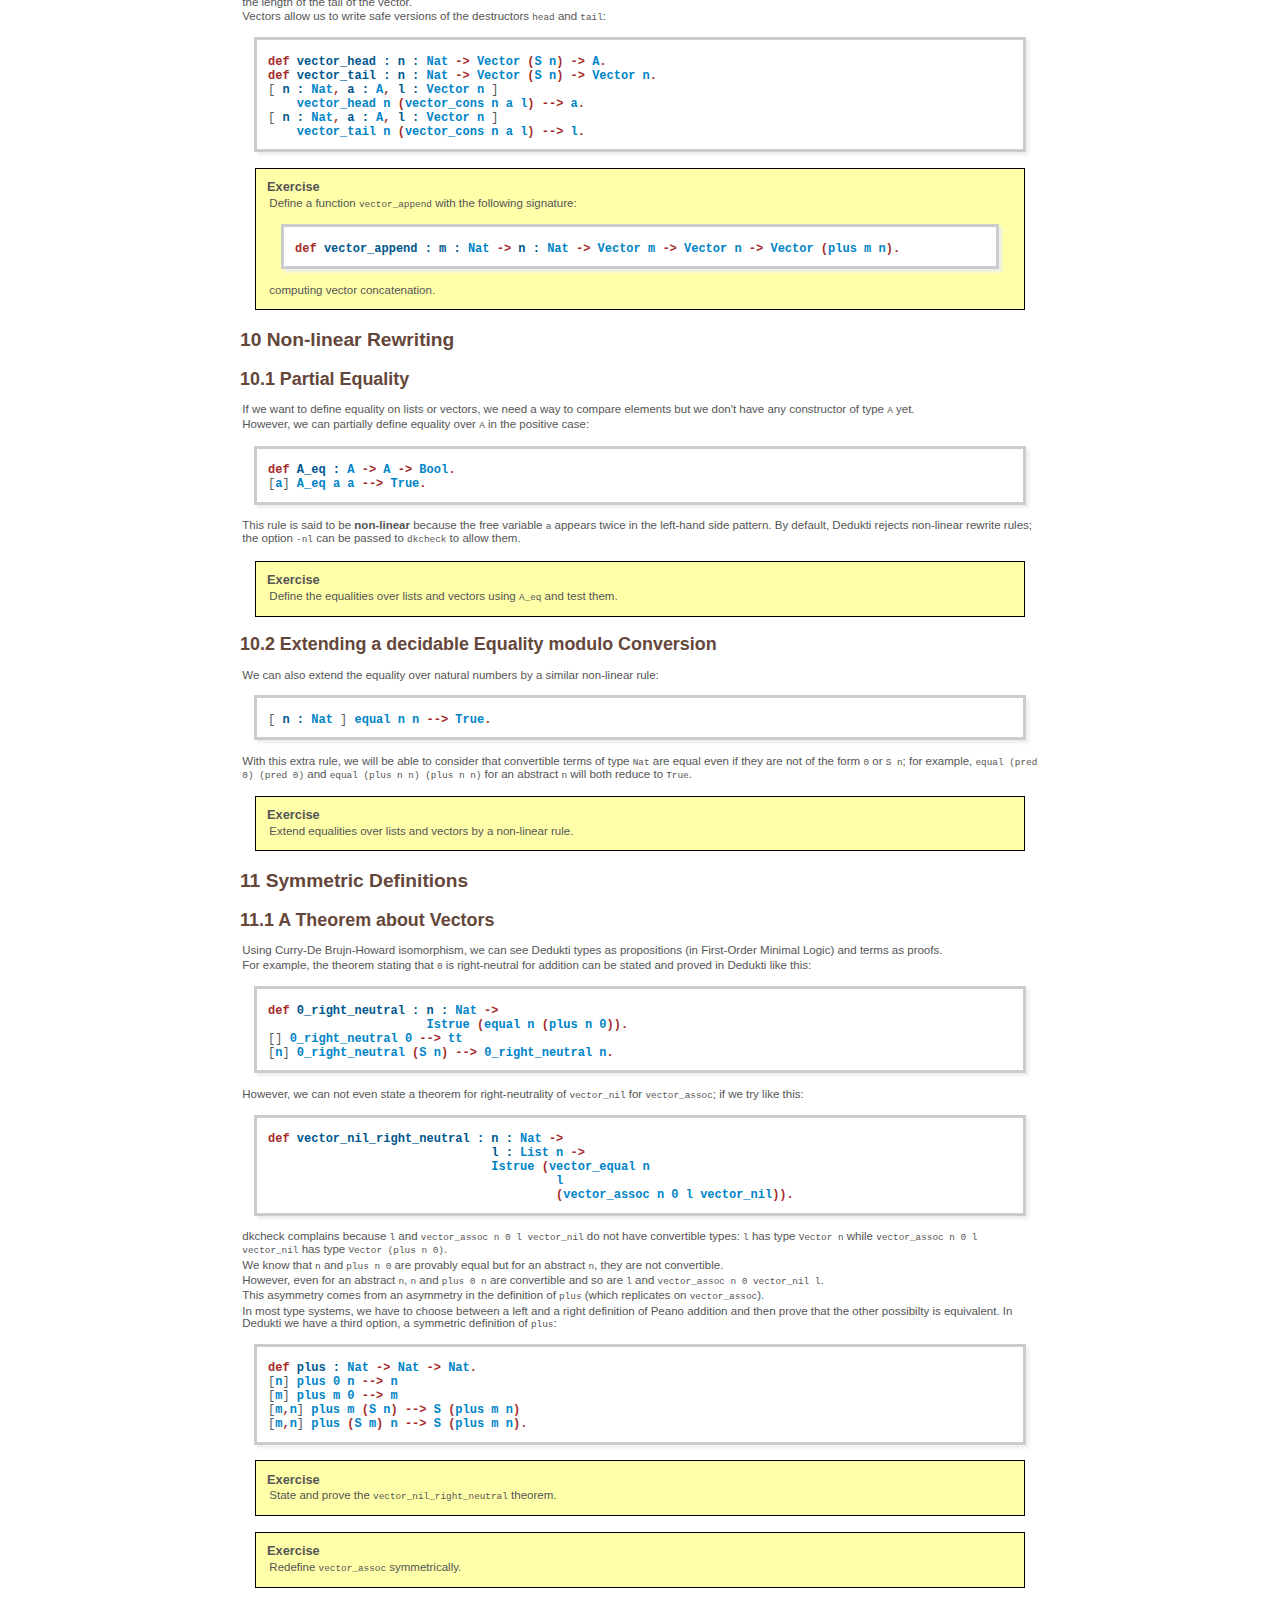
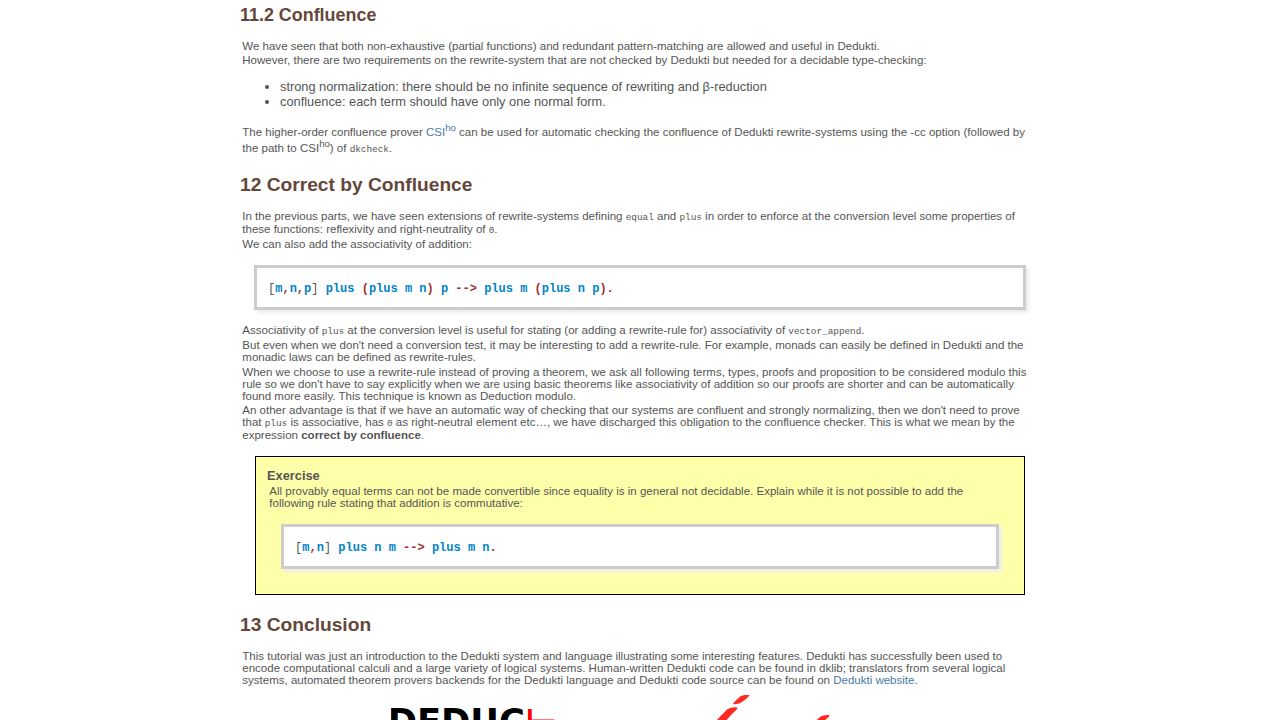
<file: tutorial.html>
<?xml version="1.0" encoding="utf-8"?>
<!DOCTYPE html PUBLIC "-//W3C//DTD XHTML 1.0 Strict//EN"
"http://www.w3.org/TR/xhtml1/DTD/xhtml1-strict.dtd">
<html xmlns="http://www.w3.org/1999/xhtml" lang="en" xml:lang="en">
<head>
<!-- 2016-03-29 mar. 17:30 -->
<meta  http-equiv="Content-Type" content="text/html;charset=utf-8" />
<meta  name="viewport" content="width=device-width, initial-scale=1" />
<title>Dedukti Tutorial</title>
<meta  name="generator" content="Org-mode" />
<meta  name="author" content="Raphaël Cauderlier" />
<style type="text/css">
 <!--/*--><![CDATA[/*><!--*/
  .title  { text-align: center;
             margin-bottom: .2em; }
  .subtitle { text-align: center;
              font-size: medium;
              font-weight: bold;
              margin-top:0; }
  .todo   { font-family: monospace; color: red; }
  .done   { font-family: monospace; color: green; }
  .priority { font-family: monospace; color: orange; }
  .tag    { background-color: #eee; font-family: monospace;
            padding: 2px; font-size: 80%; font-weight: normal; }
  .timestamp { color: #bebebe; }
  .timestamp-kwd { color: #5f9ea0; }
  .org-right  { margin-left: auto; margin-right: 0px;  text-align: right; }
  .org-left   { margin-left: 0px;  margin-right: auto; text-align: left; }
  .org-center { margin-left: auto; margin-right: auto; text-align: center; }
  .underline { text-decoration: underline; }
  #postamble p, #preamble p { font-size: 90%; margin: .2em; }
  p.verse { margin-left: 3%; }
  pre {
    border: 1px solid #ccc;
    box-shadow: 3px 3px 3px #eee;
    padding: 8pt;
    font-family: monospace;
    overflow: auto;
    margin: 1.2em;
  }
  pre.src {
    position: relative;
    overflow: visible;
    padding-top: 1.2em;
  }
  pre.src:before {
    display: none;
    position: absolute;
    background-color: white;
    top: -10px;
    right: 10px;
    padding: 3px;
    border: 1px solid black;
  }
  pre.src:hover:before { display: inline;}
  pre.src-sh:before    { content: 'sh'; }
  pre.src-bash:before  { content: 'sh'; }
  pre.src-emacs-lisp:before { content: 'Emacs Lisp'; }
  pre.src-R:before     { content: 'R'; }
  pre.src-perl:before  { content: 'Perl'; }
  pre.src-java:before  { content: 'Java'; }
  pre.src-sql:before   { content: 'SQL'; }

  table { border-collapse:collapse; }
  caption.t-above { caption-side: top; }
  caption.t-bottom { caption-side: bottom; }
  td, th { vertical-align:top;  }
  th.org-right  { text-align: center;  }
  th.org-left   { text-align: center;   }
  th.org-center { text-align: center; }
  td.org-right  { text-align: right;  }
  td.org-left   { text-align: left;   }
  td.org-center { text-align: center; }
  dt { font-weight: bold; }
  .footpara { display: inline; }
  .footdef  { margin-bottom: 1em; }
  .figure { padding: 1em; }
  .figure p { text-align: center; }
  .inlinetask {
    padding: 10px;
    border: 2px solid gray;
    margin: 10px;
    background: #ffffcc;
  }
  #org-div-home-and-up
   { text-align: right; font-size: 70%; white-space: nowrap; }
  textarea { overflow-x: auto; }
  .linenr { font-size: smaller }
  .code-highlighted { background-color: #ffff00; }
  .org-info-js_info-navigation { border-style: none; }
  #org-info-js_console-label
    { font-size: 10px; font-weight: bold; white-space: nowrap; }
  .org-info-js_search-highlight
    { background-color: #ffff00; color: #000000; font-weight: bold; }
  /*]]>*/-->
</style>
<link rel="stylesheet" type="text/css" href="tutorial.css" />
<script type="text/javascript">
/*
@licstart  The following is the entire license notice for the
JavaScript code in this tag.

Copyright (C) 2012-2013 Free Software Foundation, Inc.

The JavaScript code in this tag is free software: you can
redistribute it and/or modify it under the terms of the GNU
General Public License (GNU GPL) as published by the Free Software
Foundation, either version 3 of the License, or (at your option)
any later version.  The code is distributed WITHOUT ANY WARRANTY;
without even the implied warranty of MERCHANTABILITY or FITNESS
FOR A PARTICULAR PURPOSE.  See the GNU GPL for more details.

As additional permission under GNU GPL version 3 section 7, you
may distribute non-source (e.g., minimized or compacted) forms of
that code without the copy of the GNU GPL normally required by
section 4, provided you include this license notice and a URL
through which recipients can access the Corresponding Source.


@licend  The above is the entire license notice
for the JavaScript code in this tag.
*/
<!--/*--><![CDATA[/*><!--*/
 function CodeHighlightOn(elem, id)
 {
   var target = document.getElementById(id);
   if(null != target) {
     elem.cacheClassElem = elem.className;
     elem.cacheClassTarget = target.className;
     target.className = "code-highlighted";
     elem.className   = "code-highlighted";
   }
 }
 function CodeHighlightOff(elem, id)
 {
   var target = document.getElementById(id);
   if(elem.cacheClassElem)
     elem.className = elem.cacheClassElem;
   if(elem.cacheClassTarget)
     target.className = elem.cacheClassTarget;
 }
/*]]>*///-->
</script>
</head>
<body>
<div id="preamble" class="status">
<div id="preamble"><div id="container"><div id="header"><a href="index.html" title="Index"><img src="img/dedukti_logo.png" alt="Dedukti Logo" class="logo"></a></div><div id="main"><div id="empty">
</div>
<div id="content">
<h1 class="title">Dedukti Tutorial</h1>
<div id="table-of-contents">
<h2>Table of Contents</h2>
<div id="text-table-of-contents">
<ul>
<li><a href="#orgheadline1">1. Introduction</a></li>
<li><a href="#orgheadline6">2. Installation</a>
<ul>
<li><a href="#orgheadline2">2.1. Dedukti Installation</a></li>
<li><a href="#orgheadline5">2.2. Emacs Mode</a>
<ul>
<li><a href="#orgheadline3">2.2.1. Adding the MELPA Repository</a></li>
<li><a href="#orgheadline4">2.2.2. Installing Dedukti-mode</a></li>
</ul>
</li>
</ul>
</li>
<li><a href="#orgheadline9">3. Getting started</a>
<ul>
<li><a href="#orgheadline7">3.1. The <code>#NAME</code> Line</a></li>
<li><a href="#orgheadline8">3.2. Comments</a></li>
</ul>
</li>
<li><a href="#orgheadline12">4. Natural Numbers</a>
<ul>
<li><a href="#orgheadline10">4.1. First Declarations and Definitions</a></li>
<li><a href="#orgheadline11">4.2. First Rewrite Rules</a></li>
</ul>
</li>
<li><a href="#orgheadline17">5. Simple Booleans</a>
<ul>
<li><a href="#orgheadline13">5.1. Booleans</a></li>
<li><a href="#orgheadline14">5.2. Equality</a></li>
<li><a href="#orgheadline15">5.3. Testing</a></li>
<li><a href="#orgheadline16">5.4. Testing by type-checking with a dependent type</a></li>
</ul>
</li>
<li><a href="#orgheadline18">6. Lists</a></li>
<li><a href="#orgheadline20">7. Partial Functions</a></li>
<li><a href="#orgheadline21">8. Integers and Smart Constructors</a></li>
<li><a href="#orgheadline19">9. Vectors and Dependent Types</a></li>
<li><a href="#orgheadline24">10. Non-linear Rewriting</a>
<ul>
<li><a href="#orgheadline22">10.1. Partial Equality</a></li>
<li><a href="#orgheadline23">10.2. Extending a decidable Equality modulo Conversion</a></li>
</ul>
</li>
<li><a href="#orgheadline27">11. Symmetric Definitions</a>
<ul>
<li><a href="#orgheadline25">11.1. A Theorem about Vectors</a></li>
<li><a href="#orgheadline26">11.2. Confluence</a></li>
</ul>
</li>
<li><a href="#orgheadline28">12. Correct by Confluence</a></li>
<li><a href="#orgheadline29">13. Conclusion</a></li>
</ul>
</div>
</div>

<div id="outline-container-orgheadline1" class="outline-2">
<h2 id="orgheadline1"><span class="section-number-2">1</span> Introduction</h2>
<div class="outline-text-2" id="text-1">
<p>
This is a tutorial for the Dedukti type-checker.
It is not a manual for Dedukti (which is available <a href="../manual_v2_5.html">here</a>)
nor an exhaustive list of Dedukti features.
</p>

<p>
Compared to similar software such as Coq and Twelf, Dedukti has two
main differences:
</p>
<ul class="org-ul">
<li>Dedukti is based on rewriting, a very powerful mechanism which can
be used to discharge the computational part of proofs to the
type-checker.</li>
<li>Dedukti is a type-checker, not a proof assistant; it has been
designed for checking machine-generated proofs and it does not
contain features whose sole purpose is to help human users
(tactics and mechanisms for trying to fill gaps automatically for
example).</li>
</ul>

<p>
However, since writing a Dedukti generator usually starts with
manually defining its logic in Dedukti, it is often necessary to
learn how to write Dedukti code directly.  This tutorial is a
starting point to achieve this.
</p>
</div>
</div>

<div id="outline-container-orgheadline6" class="outline-2">
<h2 id="orgheadline6"><span class="section-number-2">2</span> Installation</h2>
<div class="outline-text-2" id="text-2">
</div><div id="outline-container-orgheadline2" class="outline-3">
<h3 id="orgheadline2"><span class="section-number-3">2.1</span> Dedukti Installation</h3>
<div class="outline-text-3" id="text-2-1">
<p>
Dedukti installation is described in the <a href="../manual_v2_5.html">manual</a>. This tutorial has been written for Dedukti version 2.5.
</p>
</div>
</div>
<div id="outline-container-orgheadline5" class="outline-3">
<h3 id="orgheadline5"><span class="section-number-3">2.2</span> Emacs Mode</h3>
<div class="outline-text-3" id="text-2-2">
<p>
Dedukti code can conveniently be edited
using the text editor GNU Emacs.
For Emacs version 24 and more,
the Emacs mode for Dedukti can be installed
through Emacs package manager.
</p>
</div>
<div id="outline-container-orgheadline3" class="outline-4">
<h4 id="orgheadline3"><span class="section-number-4">2.2.1</span> Adding the MELPA Repository</h4>
<div class="outline-text-4" id="text-2-2-1">
<p>
Dedukti-mode is hosted on the MELPA repository, to allow MELPA,
add the following line to your Emacs configuration file:
</p>
<div class="org-src-container">

<pre class="src src-emacs-lisp">(add-to-list package-archives '(<span style="color: #4E9A06;">"melpa"</span> . <span style="color: #4E9A06;">"http://melpa.milkbox.net/packages/"</span>))
</pre>
</div>
</div>
</div>
<div id="outline-container-orgheadline4" class="outline-4">
<h4 id="orgheadline4"><span class="section-number-4">2.2.2</span> Installing Dedukti-mode</h4>
<div class="outline-text-4" id="text-2-2-2">
<p>
To install Dedukti-mode, type the following command:
</p>
<div class="org-src-container">

<pre class="src src-emacs-lisp">M-x package-install &lt;RET&gt; dedukti-mode
</pre>
</div>
<p>
The <code>flycheck</code> tool is aware of Dedukti;
it can be installed by the following command:
</p>
<div class="org-src-container">

<pre class="src src-emacs-lisp">M-x package-install &lt;RET&gt; flycheck-dedukti
</pre>
</div>
</div>
</div>
</div>
</div>
<div id="outline-container-orgheadline9" class="outline-2">
<h2 id="orgheadline9"><span class="section-number-2">3</span> Getting started</h2>
<div class="outline-text-2" id="text-3">
</div><div id="outline-container-orgheadline7" class="outline-3">
<h3 id="orgheadline7"><span class="section-number-3">3.1</span> The <code>#NAME</code> Line</h3>
<div class="outline-text-3" id="text-3-1">
<p>
To get started, visit (open) a new file with the <code>.dk</code> extension,
say <code>foo.dk</code>.
Emacs should select <code>dedukti-mode</code> for the buffer major mode
and indicate this by the string "Dedukti" in the mode line.
If flycheck is enabled,
it indicates that the buffer is not accepted by Dedukti
with the following error message: <code>Unexpected token ''.</code>.
</p>

<p>
A Dedukti file should always start with a line
of the form <code>#NAME &lt;module_name&gt;.</code>
where <code>&lt;module_name&gt;</code> is the name of the module beeing defined by the file.
This name will be used to refer to constants and functions
defined in the file from other Dedukti developments.
If the file is named <code>foo.dk</code>
then <code>foo</code> is a good candidate for the module name.
</p>

<div class="exercise">
<p>
Add the following line:
</p>
<div class="org-src-container">

<pre class="src src-dedukti"><span style="color: #006400; font-weight: bold;">#NAME foo</span><span style="color: #A52A2A; font-weight: bold;">.</span>
</pre>
</div>

</div>
</div>
</div>

<div id="outline-container-orgheadline8" class="outline-3">
<h3 id="orgheadline8"><span class="section-number-3">3.2</span> Comments</h3>
<div class="outline-text-3" id="text-3-2">
<p>
In Dedukti, comments are enclosed by "(;" and ";)".
In Emacs, these can be inserted by typing <code>M-;</code>.
</p>

<p>
Add a comment at the beggining of your file.
</p>
</div>
</div>
</div>

<div id="outline-container-orgheadline12" class="outline-2">
<h2 id="orgheadline12"><span class="section-number-2">4</span> Natural Numbers</h2>
<div class="outline-text-2" id="text-4">
</div><div id="outline-container-orgheadline10" class="outline-3">
<h3 id="orgheadline10"><span class="section-number-3">4.1</span> First Declarations and Definitions</h3>
<div class="outline-text-3" id="text-4-1">
<p>
To define Peano natural numbers, we need to declare 3 constants:
</p>
<ul class="org-ul">
<li>A type <code>Nat</code>, the type of natural numbers;</li>
<li>A constant <code>0</code> of type <code>Nat</code>,</li>
<li>A constant <code>S</code> of type <code>Nat</code> &rarr; <code>Nat</code>, the successor function.</li>
</ul>

<p>
Note that digits are considered regular letters in Dedukti
so <code>0</code> is a valid identifier.
</p>

<div class="org-src-container">

<pre class="src src-dedukti"><span style="color: #00578E; font-weight: bold;">Nat :</span> <span style="color: #A52A2A; font-weight: bold;">Type.</span>
<span style="color: #00578E; font-weight: bold;">0 :</span> <span style="color: #0084C8; font-weight: bold;">Nat</span><span style="color: #A52A2A; font-weight: bold;">.</span>
<span style="color: #00578E; font-weight: bold;">S :</span> <span style="color: #0084C8; font-weight: bold;">Nat</span> <span style="color: #A52A2A; font-weight: bold;">-&gt;</span> <span style="color: #0084C8; font-weight: bold;">Nat</span><span style="color: #A52A2A; font-weight: bold;">.</span>
</pre>
</div>

<p>
We can define <code>1</code> as the successor of <code>0</code>, <code>2</code> as the successor of
<code>1</code>, etc…:
</p>

<div class="org-src-container">

<pre class="src src-dedukti"><span style="color: #A52A2A; font-weight: bold;">def</span> <span style="color: #0084C8; font-weight: bold;">1</span> <span style="color: #A52A2A; font-weight: bold;">:=</span> <span style="color: #0084C8; font-weight: bold;">S</span> <span style="color: #0084C8; font-weight: bold;">0</span><span style="color: #A52A2A; font-weight: bold;">.</span>
<span style="color: #A52A2A; font-weight: bold;">def</span> <span style="color: #0084C8; font-weight: bold;">2</span> <span style="color: #A52A2A; font-weight: bold;">:=</span> <span style="color: #0084C8; font-weight: bold;">S</span> <span style="color: #0084C8; font-weight: bold;">1</span><span style="color: #A52A2A; font-weight: bold;">.</span>
<span style="color: #A52A2A; font-weight: bold;">def</span> <span style="color: #0084C8; font-weight: bold;">3</span> <span style="color: #A52A2A; font-weight: bold;">:=</span> <span style="color: #0084C8; font-weight: bold;">S</span> <span style="color: #0084C8; font-weight: bold;">2</span><span style="color: #A52A2A; font-weight: bold;">.</span>
<span style="color: #A52A2A; font-weight: bold;">def</span> <span style="color: #0084C8; font-weight: bold;">4</span> <span style="color: #A52A2A; font-weight: bold;">:=</span> <span style="color: #0084C8; font-weight: bold;">S</span> <span style="color: #0084C8; font-weight: bold;">3</span><span style="color: #A52A2A; font-weight: bold;">.</span>
</pre>
</div>

<p>
We can also ask Emacs to generate these definitions for us:
</p>
<div class="org-src-container">

<pre class="src src-emacs-lisp">M-: (<span style="color: #A52A2A; font-weight: bold;">dotimes</span> (i 100) (insert (format <span style="color: #4E9A06;">"def %d := S %d.\n"</span> (+ 1 i) i)))
</pre>
</div>
</div>
</div>

<div id="outline-container-orgheadline11" class="outline-3">
<h3 id="orgheadline11"><span class="section-number-3">4.2</span> First Rewrite Rules</h3>
<div class="outline-text-3" id="text-4-2">
<p>
Peano addition can be defined as follow:
</p>
<table border="2" cellspacing="0" cellpadding="6" rules="groups" frame="hsides">


<colgroup>
<col  class="org-left" />
</colgroup>
<tbody>
<tr>
<td class="org-left">0 + n = n</td>
</tr>

<tr>
<td class="org-left">(m+1) + n = (m + n) + 1</td>
</tr>
</tbody>
</table>
<p>
In Dedukti, this recursive definition can be written like this:
</p>
<div class="org-src-container">

<pre class="src src-dedukti"><span style="color: #A52A2A; font-weight: bold;">def</span> <span style="color: #00578E; font-weight: bold;">plus : </span><span style="color: #0084C8; font-weight: bold;">Nat</span> <span style="color: #A52A2A; font-weight: bold;">-&gt;</span> <span style="color: #0084C8; font-weight: bold;">Nat</span> <span style="color: #A52A2A; font-weight: bold;">-&gt;</span> <span style="color: #0084C8; font-weight: bold;">Nat</span><span style="color: #A52A2A; font-weight: bold;">.</span>
[<span style="color: #0084C8; font-weight: bold;">n</span>] <span style="color: #0084C8; font-weight: bold;">plus</span> <span style="color: #0084C8; font-weight: bold;">0</span> <span style="color: #0084C8; font-weight: bold;">n</span> <span style="color: #A52A2A; font-weight: bold;">--&gt;</span> <span style="color: #0084C8; font-weight: bold;">n</span>
[<span style="color: #0084C8; font-weight: bold;">m</span><span style="color: #A52A2A; font-weight: bold;">,</span><span style="color: #0084C8; font-weight: bold;">n</span>] <span style="color: #0084C8; font-weight: bold;">plus</span> <span style="color: #A52A2A; font-weight: bold;">(</span><span style="color: #0084C8; font-weight: bold;">S</span> <span style="color: #0084C8; font-weight: bold;">m</span><span style="color: #A52A2A; font-weight: bold;">)</span> <span style="color: #0084C8; font-weight: bold;">n</span> <span style="color: #A52A2A; font-weight: bold;">--&gt;</span> <span style="color: #0084C8; font-weight: bold;">S</span> <span style="color: #A52A2A; font-weight: bold;">(</span><span style="color: #0084C8; font-weight: bold;">plus</span> <span style="color: #0084C8; font-weight: bold;">m</span> <span style="color: #0084C8; font-weight: bold;">n</span><span style="color: #A52A2A; font-weight: bold;">).</span>
</pre>
</div>
<p>
The first line is the declaration of the symbol <code>plus</code>, the
following lines are rewrite rules defining the function <code>plus</code> by
pattern-matching on its first argument.  The keyword <code>def</code> starting
the declaration of <code>plus</code> indicates that the symbol <code>plus</code> is
allowed to appear at the head of rewrite rules.  The names
appearing inside the brackets at the left of each rule are the
variables to be substituted for applying the rewrite rule.
</p>

<div class="exercise">
<p>
Define the multiplication <code>mult</code> using the following definition:
</p>
<table border="2" cellspacing="0" cellpadding="6" rules="groups" frame="hsides">


<colgroup>
<col  class="org-left" />
</colgroup>
<tbody>
<tr>
<td class="org-left">0 × n = 0</td>
</tr>

<tr>
<td class="org-left">(m+1) × n = (m × n) + n</td>
</tr>
</tbody>
</table>

</div>
</div>
</div>
</div>

<div id="outline-container-orgheadline17" class="outline-2">
<h2 id="orgheadline17"><span class="section-number-2">5</span> Simple Booleans</h2>
<div class="outline-text-2" id="text-5">
</div><div id="outline-container-orgheadline13" class="outline-3">
<h3 id="orgheadline13"><span class="section-number-3">5.1</span> Booleans</h3>
<div class="outline-text-3" id="text-5-1">
<p>
As we defined addition, we can define equality of natural numbers
but we first need to define booleans:
</p>
<div class="org-src-container">

<pre class="src src-dedukti"><span style="color: #00578E; font-weight: bold;">Bool :</span> <span style="color: #A52A2A; font-weight: bold;">Type.</span>
<span style="color: #00578E; font-weight: bold;">True :</span> <span style="color: #0084C8; font-weight: bold;">Bool</span><span style="color: #A52A2A; font-weight: bold;">.</span>
<span style="color: #00578E; font-weight: bold;">False :</span> <span style="color: #0084C8; font-weight: bold;">Bool</span><span style="color: #A52A2A; font-weight: bold;">.</span>
</pre>
</div>
</div>
</div>
<div id="outline-container-orgheadline14" class="outline-3">
<h3 id="orgheadline14"><span class="section-number-3">5.2</span> Equality</h3>
<div class="outline-text-3" id="text-5-2">
<p>
Equality of natural numbers is defined by pattern-matching on both
arguments, the pattern <code>_</code> represents any term which we do not need
to name, this pattern can only appear in the left-hand side of
rewrite rules:
</p>
<div class="org-src-container">

<pre class="src src-dedukti"><span style="color: #A52A2A; font-weight: bold;">def</span> <span style="color: #00578E; font-weight: bold;">equal : </span><span style="color: #0084C8; font-weight: bold;">Nat</span> <span style="color: #A52A2A; font-weight: bold;">-&gt;</span> <span style="color: #0084C8; font-weight: bold;">Nat</span> <span style="color: #A52A2A; font-weight: bold;">-&gt;</span> <span style="color: #0084C8; font-weight: bold;">Bool</span><span style="color: #A52A2A; font-weight: bold;">.</span>
[] <span style="color: #0084C8; font-weight: bold;">equal</span> <span style="color: #0084C8; font-weight: bold;">0</span> <span style="color: #0084C8; font-weight: bold;">0</span> <span style="color: #A52A2A; font-weight: bold;">--&gt;</span> <span style="color: #0084C8; font-weight: bold;">True</span>
[] <span style="color: #0084C8; font-weight: bold;">equal</span> <span style="color: #A52A2A; font-weight: bold;">(</span><span style="color: #0084C8; font-weight: bold;">S</span> <span style="color: #0084C8; font-weight: bold;">_</span><span style="color: #A52A2A; font-weight: bold;">)</span> <span style="color: #0084C8; font-weight: bold;">0</span> <span style="color: #A52A2A; font-weight: bold;">--&gt;</span> <span style="color: #0084C8; font-weight: bold;">False</span>
[] <span style="color: #0084C8; font-weight: bold;">equal</span> <span style="color: #0084C8; font-weight: bold;">0</span> <span style="color: #A52A2A; font-weight: bold;">(</span><span style="color: #0084C8; font-weight: bold;">S</span> <span style="color: #0084C8; font-weight: bold;">_</span><span style="color: #A52A2A; font-weight: bold;">)</span> <span style="color: #A52A2A; font-weight: bold;">--&gt;</span> <span style="color: #0084C8; font-weight: bold;">False</span>
[<span style="color: #0084C8; font-weight: bold;">m</span><span style="color: #A52A2A; font-weight: bold;">,</span><span style="color: #0084C8; font-weight: bold;">n</span>] <span style="color: #0084C8; font-weight: bold;">equal</span> <span style="color: #A52A2A; font-weight: bold;">(</span><span style="color: #0084C8; font-weight: bold;">S</span> <span style="color: #0084C8; font-weight: bold;">m</span><span style="color: #A52A2A; font-weight: bold;">)</span> <span style="color: #A52A2A; font-weight: bold;">(</span><span style="color: #0084C8; font-weight: bold;">S</span> <span style="color: #0084C8; font-weight: bold;">n</span><span style="color: #A52A2A; font-weight: bold;">)</span> <span style="color: #A52A2A; font-weight: bold;">--&gt;</span> <span style="color: #0084C8; font-weight: bold;">equal</span> <span style="color: #0084C8; font-weight: bold;">m</span> <span style="color: #0084C8; font-weight: bold;">n</span><span style="color: #A52A2A; font-weight: bold;">.</span>
</pre>
</div>

<div class="exercise">
<p>
Define a function <code>leq : Nat -&gt; Nat -&gt; Bool</code>
such that <code>leq n m</code> is <code>True</code> if <code>n</code> ≤ <code>m</code> and <code>False</code> if <code>n</code> &gt; <code>m</code>.
</p>

</div>
</div>
</div>

<div id="outline-container-orgheadline15" class="outline-3">
<h3 id="orgheadline15"><span class="section-number-3">5.3</span> Testing</h3>
<div class="outline-text-3" id="text-5-3">
<p>
In order to test our function,
we want to check that <code>mult</code> 10 10 is equal to 100.
</p>

<p>
This means that the term <code>equal (mult 10 10) 100</code>
reduces to the normal form <code>True</code>.
</p>

<p>
For a quick test, we can ask Emacs and Dedukti to evaluate a term;
if you select the term <code>equal (mult 10 10) 100</code>
anywhere after the definitions of <code>mult</code> and <code>equal</code>,
even in a comment,
you can run the Emacs command <code>M-x dedukti-snf</code>
which prints the normal form of the selected term in the echo area.
</p>

<p>
The commands dedukti-wnf, dedukti-hnf and dedukti-step are similar
but print respectively the weak normal form, the head-normal-form
and the term reduced by just one step.
</p>

<div class="exercise">
<p>
Check that the strong normal form of <code>equal (mult 10 10) 100</code> is True.
</p>

</div>

<div class="exercise">
<p>
Test your <code>leq</code> function on the following examples:
</p>
<ul class="org-ul">
<li><code>leq 50 100</code> ↪* <code>True</code></li>
<li><code>leq 100 50</code> ↪* <code>False</code></li>
<li><code>leq 100 100</code> ↪* <code>True</code></li>
</ul>

</div>
</div>
</div>

<div id="outline-container-orgheadline16" class="outline-3">
<h3 id="orgheadline16"><span class="section-number-3">5.4</span> Testing by type-checking with a dependent type</h3>
<div class="outline-text-3" id="text-5-4">
<p>
If you don't want to use Emacs,
it is also possible to use Dedukti type-checking to check
if a boolean is <code>True</code>:
</p>
<div class="org-src-container">

<pre class="src src-dedukti"><span style="color: #00578E; font-weight: bold;">Istrue :</span> <span style="color: #0084C8; font-weight: bold;">Bool</span> <span style="color: #A52A2A; font-weight: bold;">-&gt;</span> <span style="color: #A52A2A; font-weight: bold;">Type.</span>
<span style="color: #00578E; font-weight: bold;">tt :</span> <span style="color: #0084C8; font-weight: bold;">Istrue</span> <span style="color: #0084C8; font-weight: bold;">True</span><span style="color: #A52A2A; font-weight: bold;">.</span>
<span style="color: #A52A2A; font-weight: bold;">def</span> <span style="color: #00578E; font-weight: bold;">test1 : </span><span style="color: #0084C8; font-weight: bold;">Istrue</span> <span style="color: #A52A2A; font-weight: bold;">(</span><span style="color: #0084C8; font-weight: bold;">equal</span> <span style="color: #A52A2A; font-weight: bold;">(</span><span style="color: #0084C8; font-weight: bold;">mult</span> <span style="color: #0084C8; font-weight: bold;">10</span> <span style="color: #0084C8; font-weight: bold;">10</span><span style="color: #A52A2A; font-weight: bold;">)</span> <span style="color: #0084C8; font-weight: bold;">100</span><span style="color: #A52A2A; font-weight: bold;">)</span> <span style="color: #A52A2A; font-weight: bold;">:=</span> <span style="color: #0084C8; font-weight: bold;">tt</span><span style="color: #A52A2A; font-weight: bold;">.</span>
</pre>
</div>

<p>
Istrue is neither a type like <code>Nat</code> and <code>Bool</code> nor a function,
it is a family of types indexed by a boolean;
this is called a <b>dependent type</b>.
</p>

<p>
There is no term of type <code>Istrue False</code>
and <code>tt</code> is the only term of type <code>Istrue True</code>.
</p>

<p>
The line <code>def test1 : Istrue (equal (mult 10 10) 100) :</code> <code>tt.</code>
defines the symbol <code>test1</code> of type <code>Istrue (equal (mult 10 10) 100)</code>
by the term <code>tt</code>.
Dedukti will accept this definition
only if <code>test1</code> and <code>tt</code> have the same type,
so this definition will be accepted only if <code>equal (mult 10 10) 100</code>
and <code>True</code> are convertible terms.
</p>
</div>
</div>
</div>

<div id="outline-container-orgheadline18" class="outline-2">
<h2 id="orgheadline18"><span class="section-number-2">6</span> Lists</h2>
<div class="outline-text-2" id="text-6">
<p>
Lists over a fixed type <code>A</code> can be defined very similarly to natural numbers:
</p>
<div class="org-src-container">

<pre class="src src-dedukti"><span style="color: #00578E; font-weight: bold;">List :</span> <span style="color: #A52A2A; font-weight: bold;">Type.</span>
<span style="color: #00578E; font-weight: bold;">Nil :</span> <span style="color: #0084C8; font-weight: bold;">List</span><span style="color: #A52A2A; font-weight: bold;">.</span>
<span style="color: #00578E; font-weight: bold;">Cons :</span> <span style="color: #0084C8; font-weight: bold;">A</span> <span style="color: #A52A2A; font-weight: bold;">-&gt;</span> <span style="color: #0084C8; font-weight: bold;">List</span> <span style="color: #A52A2A; font-weight: bold;">-&gt;</span> <span style="color: #0084C8; font-weight: bold;">List</span><span style="color: #A52A2A; font-weight: bold;">.</span>
</pre>
</div>

<p>
Here is an example of a function working on lists:
</p>
<div class="org-src-container">

<pre class="src src-dedukti"><span style="color: #A52A2A; font-weight: bold;">def</span> <span style="color: #00578E; font-weight: bold;">append : </span><span style="color: #0084C8; font-weight: bold;">List</span> <span style="color: #A52A2A; font-weight: bold;">-&gt;</span> <span style="color: #0084C8; font-weight: bold;">List</span> <span style="color: #A52A2A; font-weight: bold;">-&gt;</span> <span style="color: #0084C8; font-weight: bold;">List</span><span style="color: #A52A2A; font-weight: bold;">.</span>
[ <span style="color: #00578E; font-weight: bold;">l2 : </span><span style="color: #0084C8; font-weight: bold;">List</span> ] <span style="color: #0084C8; font-weight: bold;">append</span> <span style="color: #0084C8; font-weight: bold;">Nil</span> <span style="color: #0084C8; font-weight: bold;">l2</span> <span style="color: #A52A2A; font-weight: bold;">--&gt;</span> <span style="color: #0084C8; font-weight: bold;">l2</span>
[ <span style="color: #00578E; font-weight: bold;">a : </span><span style="color: #0084C8; font-weight: bold;">A</span><span style="color: #A52A2A; font-weight: bold;">,</span> <span style="color: #00578E; font-weight: bold;">l1 : </span><span style="color: #0084C8; font-weight: bold;">List</span><span style="color: #A52A2A; font-weight: bold;">,</span> <span style="color: #00578E; font-weight: bold;">l2 : </span><span style="color: #0084C8; font-weight: bold;">List</span> ] <span style="color: #0084C8; font-weight: bold;">append</span> <span style="color: #A52A2A; font-weight: bold;">(</span><span style="color: #0084C8; font-weight: bold;">Cons</span> <span style="color: #0084C8; font-weight: bold;">a</span> <span style="color: #0084C8; font-weight: bold;">l1</span><span style="color: #A52A2A; font-weight: bold;">)</span> <span style="color: #0084C8; font-weight: bold;">l2</span> <span style="color: #A52A2A; font-weight: bold;">--&gt;</span> <span style="color: #0084C8; font-weight: bold;">Cons</span> <span style="color: #0084C8; font-weight: bold;">a</span> <span style="color: #A52A2A; font-weight: bold;">(</span><span style="color: #0084C8; font-weight: bold;">append</span> <span style="color: #0084C8; font-weight: bold;">l1</span> <span style="color: #0084C8; font-weight: bold;">l2</span><span style="color: #A52A2A; font-weight: bold;">).</span>
</pre>
</div>

<div class="exercise">
<p>
Define a function <code>length</code> with the following signature:
</p>
<div class="org-src-container">

<pre class="src src-dedukti"><span style="color: #A52A2A; font-weight: bold;">def</span> <span style="color: #00578E; font-weight: bold;">length : </span><span style="color: #0084C8; font-weight: bold;">List</span> <span style="color: #A52A2A; font-weight: bold;">-&gt;</span> <span style="color: #0084C8; font-weight: bold;">Nat</span><span style="color: #A52A2A; font-weight: bold;">.</span>
</pre>
</div>
<p>
such that <code>length l</code> reduces to the number of elements of the list <code>l</code>.
</p>

</div>
</div>
</div>

<div id="outline-container-orgheadline20" class="outline-2">
<h2 id="orgheadline20"><span class="section-number-2">7</span> Partial Functions</h2>
<div class="outline-text-2" id="text-7">
<p>
Dedukti doesn't check for exhaustivity of pattern-matching;
this allows us to write partial functions
like the predecessor function on natural numbers:
</p>
<div class="org-src-container">

<pre class="src src-dedukti"><span style="color: #A52A2A; font-weight: bold;">def</span> <span style="color: #00578E; font-weight: bold;">pred : </span><span style="color: #0084C8; font-weight: bold;">Nat</span> <span style="color: #A52A2A; font-weight: bold;">-&gt;</span> <span style="color: #0084C8; font-weight: bold;">Nat</span><span style="color: #A52A2A; font-weight: bold;">.</span>
[ <span style="color: #00578E; font-weight: bold;">n : </span><span style="color: #0084C8; font-weight: bold;">Nat</span> ] <span style="color: #0084C8; font-weight: bold;">pred</span> <span style="color: #A52A2A; font-weight: bold;">(</span><span style="color: #0084C8; font-weight: bold;">S</span> <span style="color: #0084C8; font-weight: bold;">n</span><span style="color: #A52A2A; font-weight: bold;">)</span> <span style="color: #A52A2A; font-weight: bold;">--&gt;</span> <span style="color: #0084C8; font-weight: bold;">n</span><span style="color: #A52A2A; font-weight: bold;">.</span>
</pre>
</div>

<p>
The term <code>pred 0</code> is a well-typed term of type <code>Nat</code>
which is neither <code>0</code> nor of the form <code>S n</code>.
Hence it won't be useful in computations.
</p>

<div class="exercise">
<p>
Define two functions <code>head</code> and <code>tail</code> with the following signatures:
</p>
<div class="org-src-container">

<pre class="src src-dedukti"><span style="color: #A52A2A; font-weight: bold;">def</span> <span style="color: #00578E; font-weight: bold;">head : </span><span style="color: #0084C8; font-weight: bold;">List</span> <span style="color: #A52A2A; font-weight: bold;">-&gt;</span> <span style="color: #0084C8; font-weight: bold;">A</span><span style="color: #A52A2A; font-weight: bold;">.</span>
<span style="color: #A52A2A; font-weight: bold;">def</span> <span style="color: #00578E; font-weight: bold;">tail : </span><span style="color: #0084C8; font-weight: bold;">List</span> <span style="color: #A52A2A; font-weight: bold;">-&gt;</span> <span style="color: #0084C8; font-weight: bold;">List</span><span style="color: #A52A2A; font-weight: bold;">.</span>
</pre>
</div>
<p>
<code>head l</code> should reduce to the first element of the list <code>l</code>
and <code>tail l</code> to the list compsed of the other elements.
</p>

</div>

<p>
As we will see in <a href="#orgheadline19">9</a>,
it is also possible to define lists
in a way that forbids the terms <code>tail Nil</code> and <code>head Nil</code>.
</p>
</div>
</div>

<div id="outline-container-orgheadline21" class="outline-2">
<h2 id="orgheadline21"><span class="section-number-2">8</span> Integers and Smart Constructors</h2>
<div class="outline-text-2" id="text-8">
<p>
Integers may be defined by differences of natural numbers,
using a single constructor <code>Diff</code> of type <code>Nat</code> &rarr; <code>Nat</code> &rarr; <code>Int</code>.
</p>
<div class="org-src-container">

<pre class="src src-dedukti"><span style="color: #00578E; font-weight: bold;">Int :</span> <span style="color: #A52A2A; font-weight: bold;">Type.</span>
<span style="color: #A52A2A; font-weight: bold;">def</span> <span style="color: #00578E; font-weight: bold;">Diff : </span><span style="color: #0084C8; font-weight: bold;">Nat</span> <span style="color: #A52A2A; font-weight: bold;">-&gt;</span> <span style="color: #0084C8; font-weight: bold;">Nat</span> <span style="color: #A52A2A; font-weight: bold;">-&gt;</span> <span style="color: #0084C8; font-weight: bold;">Int</span><span style="color: #A52A2A; font-weight: bold;">.</span>
</pre>
</div>
<p>
But we also want to identify equal integers
so we add the following rule:
</p>
<div class="org-src-container">

<pre class="src src-dedukti">[<span style="color: #0084C8; font-weight: bold;">m</span><span style="color: #A52A2A; font-weight: bold;">,</span><span style="color: #0084C8; font-weight: bold;">n</span>] <span style="color: #0084C8; font-weight: bold;">Diff</span> <span style="color: #A52A2A; font-weight: bold;">(</span><span style="color: #0084C8; font-weight: bold;">S</span> <span style="color: #0084C8; font-weight: bold;">m</span><span style="color: #A52A2A; font-weight: bold;">)</span> <span style="color: #A52A2A; font-weight: bold;">(</span><span style="color: #0084C8; font-weight: bold;">S</span> <span style="color: #0084C8; font-weight: bold;">n</span><span style="color: #A52A2A; font-weight: bold;">)</span> <span style="color: #A52A2A; font-weight: bold;">--&gt;</span> <span style="color: #0084C8; font-weight: bold;">Diff</span> <span style="color: #0084C8; font-weight: bold;">m</span> <span style="color: #0084C8; font-weight: bold;">n</span><span style="color: #A52A2A; font-weight: bold;">.</span>
</pre>
</div>
<p>
So the only possible normal forms of type <code>Int</code> are
</p>
<ul class="org-ul">
<li><code>Diff 0 0</code>, representing the integer 0,</li>
<li><code>Diff (S n) 0</code> for some <code>n : Nat</code>, representing the integer n+1,</li>
<li><code>Diff 0 (S n)</code> for some <code>n : Nat</code>, representing the integer -(n+1).</li>
</ul>

<div class="exercise">
<p>
Define a function <code>abs</code> with the following signature:
</p>
<div class="org-src-container">

<pre class="src src-dedukti"><span style="color: #A52A2A; font-weight: bold;">def</span> <span style="color: #00578E; font-weight: bold;">abs : </span><span style="color: #0084C8; font-weight: bold;">Int</span> <span style="color: #A52A2A; font-weight: bold;">-&gt;</span> <span style="color: #0084C8; font-weight: bold;">Nat</span><span style="color: #A52A2A; font-weight: bold;">.</span>
</pre>
</div>
<p>
Such that <code>abs n</code> reduces to the absolute value of <code>n</code>.
</p>

</div>

<p>
The constructor <code>Diff</code> is in fact a partial function
because it reduces on some inputs (when both arguments are successors)
but not all inputs.
</p>

<p>
However, irreducible terms of the form <code>Diff m n</code> are not considered
bad terms but constructed values.
</p>

<p>
A constructor like <code>Diff</code> on which rewrite rules are added
is called a <b>smart constructor</b>.
</p>

<p>
Please note that the notions of constructor,
value and smart constructor have no meaning for Dedukti,
they are just interpretations of the roles
that are played by some symbols and normal forms.
</p>
</div>
</div>
<div id="outline-container-orgheadline19" class="outline-2">
<h2 id="orgheadline19"><span class="section-number-2">9</span> Vectors and Dependent Types</h2>
<div class="outline-text-2" id="text-9">
<p>
Some functions on lists can be partially specified
by their action on the length of the list;
this can be reflected at the type level
by making the type of lists dependent on the length of the list.
Lists depending on their length are usually called vectors.
</p>
<div class="org-src-container">

<pre class="src src-dedukti"><span style="color: #00578E; font-weight: bold;">Vector :</span> <span style="color: #0084C8; font-weight: bold;">Nat</span> <span style="color: #A52A2A; font-weight: bold;">-&gt;</span> <span style="color: #A52A2A; font-weight: bold;">Type.</span>

<span style="color: #00578E; font-weight: bold;">vector_nil :</span> <span style="color: #0084C8; font-weight: bold;">Vector</span> <span style="color: #0084C8; font-weight: bold;">0</span><span style="color: #A52A2A; font-weight: bold;">.</span>
<span style="color: #00578E; font-weight: bold;">vector_cons :</span> <span style="color: #00578E; font-weight: bold;">n : </span><span style="color: #0084C8; font-weight: bold;">Nat</span> <span style="color: #A52A2A; font-weight: bold;">-&gt;</span> <span style="color: #0084C8; font-weight: bold;">A</span> <span style="color: #A52A2A; font-weight: bold;">-&gt;</span> <span style="color: #0084C8; font-weight: bold;">Vector</span> <span style="color: #0084C8; font-weight: bold;">n</span> <span style="color: #A52A2A; font-weight: bold;">-&gt;</span> <span style="color: #0084C8; font-weight: bold;">Vector</span> <span style="color: #A52A2A; font-weight: bold;">(</span><span style="color: #0084C8; font-weight: bold;">S</span> <span style="color: #0084C8; font-weight: bold;">n</span><span style="color: #A52A2A; font-weight: bold;">).</span>
</pre>
</div>

<p>
The type <code>Vector n</code> is the type of vectors of length <code>n</code>.
A vector can be built like a list
except that an extra argument has to be passed to <code>vector_cons</code>
specifying the length of the tail of the vector.
</p>

<p>
Vectors allow us to write safe versions of the destructors <code>head</code> and <code>tail</code>:
</p>
<div class="org-src-container">

<pre class="src src-dedukti"><span style="color: #A52A2A; font-weight: bold;">def</span> <span style="color: #00578E; font-weight: bold;">vector_head : n : </span><span style="color: #0084C8; font-weight: bold;">Nat</span> <span style="color: #A52A2A; font-weight: bold;">-&gt;</span> <span style="color: #0084C8; font-weight: bold;">Vector</span> <span style="color: #A52A2A; font-weight: bold;">(</span><span style="color: #0084C8; font-weight: bold;">S</span> <span style="color: #0084C8; font-weight: bold;">n</span><span style="color: #A52A2A; font-weight: bold;">)</span> <span style="color: #A52A2A; font-weight: bold;">-&gt;</span> <span style="color: #0084C8; font-weight: bold;">A</span><span style="color: #A52A2A; font-weight: bold;">.</span>
<span style="color: #A52A2A; font-weight: bold;">def</span> <span style="color: #00578E; font-weight: bold;">vector_tail : n : </span><span style="color: #0084C8; font-weight: bold;">Nat</span> <span style="color: #A52A2A; font-weight: bold;">-&gt;</span> <span style="color: #0084C8; font-weight: bold;">Vector</span> <span style="color: #A52A2A; font-weight: bold;">(</span><span style="color: #0084C8; font-weight: bold;">S</span> <span style="color: #0084C8; font-weight: bold;">n</span><span style="color: #A52A2A; font-weight: bold;">)</span> <span style="color: #A52A2A; font-weight: bold;">-&gt;</span> <span style="color: #0084C8; font-weight: bold;">Vector</span> <span style="color: #0084C8; font-weight: bold;">n</span><span style="color: #A52A2A; font-weight: bold;">.</span>
[ <span style="color: #00578E; font-weight: bold;">n : </span><span style="color: #0084C8; font-weight: bold;">Nat</span><span style="color: #A52A2A; font-weight: bold;">,</span> <span style="color: #00578E; font-weight: bold;">a : </span><span style="color: #0084C8; font-weight: bold;">A</span><span style="color: #A52A2A; font-weight: bold;">,</span> <span style="color: #00578E; font-weight: bold;">l : </span><span style="color: #0084C8; font-weight: bold;">Vector</span> <span style="color: #0084C8; font-weight: bold;">n</span> ]
    <span style="color: #0084C8; font-weight: bold;">vector_head</span> <span style="color: #0084C8; font-weight: bold;">n</span> <span style="color: #A52A2A; font-weight: bold;">(</span><span style="color: #0084C8; font-weight: bold;">vector_cons</span> <span style="color: #0084C8; font-weight: bold;">n</span> <span style="color: #0084C8; font-weight: bold;">a</span> <span style="color: #0084C8; font-weight: bold;">l</span><span style="color: #A52A2A; font-weight: bold;">)</span> <span style="color: #A52A2A; font-weight: bold;">--&gt;</span> <span style="color: #0084C8; font-weight: bold;">a</span><span style="color: #A52A2A; font-weight: bold;">.</span>
[ <span style="color: #00578E; font-weight: bold;">n : </span><span style="color: #0084C8; font-weight: bold;">Nat</span><span style="color: #A52A2A; font-weight: bold;">,</span> <span style="color: #00578E; font-weight: bold;">a : </span><span style="color: #0084C8; font-weight: bold;">A</span><span style="color: #A52A2A; font-weight: bold;">,</span> <span style="color: #00578E; font-weight: bold;">l : </span><span style="color: #0084C8; font-weight: bold;">Vector</span> <span style="color: #0084C8; font-weight: bold;">n</span> ]
    <span style="color: #0084C8; font-weight: bold;">vector_tail</span> <span style="color: #0084C8; font-weight: bold;">n</span> <span style="color: #A52A2A; font-weight: bold;">(</span><span style="color: #0084C8; font-weight: bold;">vector_cons</span> <span style="color: #0084C8; font-weight: bold;">n</span> <span style="color: #0084C8; font-weight: bold;">a</span> <span style="color: #0084C8; font-weight: bold;">l</span><span style="color: #A52A2A; font-weight: bold;">)</span> <span style="color: #A52A2A; font-weight: bold;">--&gt;</span> <span style="color: #0084C8; font-weight: bold;">l</span><span style="color: #A52A2A; font-weight: bold;">.</span>
</pre>
</div>

<div class="exercise">
<p>
Define a function <code>vector_append</code> with the following signature:
</p>
<div class="org-src-container">

<pre class="src src-dedukti"><span style="color: #A52A2A; font-weight: bold;">def</span> <span style="color: #00578E; font-weight: bold;">vector_append : m : </span><span style="color: #0084C8; font-weight: bold;">Nat</span> <span style="color: #A52A2A; font-weight: bold;">-&gt;</span> <span style="color: #00578E; font-weight: bold;">n : </span><span style="color: #0084C8; font-weight: bold;">Nat</span> <span style="color: #A52A2A; font-weight: bold;">-&gt;</span> <span style="color: #0084C8; font-weight: bold;">Vector</span> <span style="color: #0084C8; font-weight: bold;">m</span> <span style="color: #A52A2A; font-weight: bold;">-&gt;</span> <span style="color: #0084C8; font-weight: bold;">Vector</span> <span style="color: #0084C8; font-weight: bold;">n</span> <span style="color: #A52A2A; font-weight: bold;">-&gt;</span> <span style="color: #0084C8; font-weight: bold;">Vector</span> <span style="color: #A52A2A; font-weight: bold;">(</span><span style="color: #0084C8; font-weight: bold;">plus</span> <span style="color: #0084C8; font-weight: bold;">m</span> <span style="color: #0084C8; font-weight: bold;">n</span><span style="color: #A52A2A; font-weight: bold;">).</span>
</pre>
</div>
<p>
computing vector concatenation.
</p>

</div>
</div>
</div>

<div id="outline-container-orgheadline24" class="outline-2">
<h2 id="orgheadline24"><span class="section-number-2">10</span> Non-linear Rewriting</h2>
<div class="outline-text-2" id="text-10">
</div><div id="outline-container-orgheadline22" class="outline-3">
<h3 id="orgheadline22"><span class="section-number-3">10.1</span> Partial Equality</h3>
<div class="outline-text-3" id="text-10-1">
<p>
If we want to define equality on lists or vectors, we need a way to compare elements
but we don't have any constructor of type <code>A</code> yet.
</p>

<p>
However, we can partially define equality over <code>A</code> in the positive case:
</p>
<div class="org-src-container">

<pre class="src src-dedukti"><span style="color: #A52A2A; font-weight: bold;">def</span> <span style="color: #00578E; font-weight: bold;">A_eq : </span><span style="color: #0084C8; font-weight: bold;">A</span> <span style="color: #A52A2A; font-weight: bold;">-&gt;</span> <span style="color: #0084C8; font-weight: bold;">A</span> <span style="color: #A52A2A; font-weight: bold;">-&gt;</span> <span style="color: #0084C8; font-weight: bold;">Bool</span><span style="color: #A52A2A; font-weight: bold;">.</span>
[<span style="color: #0084C8; font-weight: bold;">a</span>] <span style="color: #0084C8; font-weight: bold;">A_eq</span> <span style="color: #0084C8; font-weight: bold;">a</span> <span style="color: #0084C8; font-weight: bold;">a</span> <span style="color: #A52A2A; font-weight: bold;">--&gt;</span> <span style="color: #0084C8; font-weight: bold;">True</span><span style="color: #A52A2A; font-weight: bold;">.</span>
</pre>
</div>

<p>
This rule is said to be <b>non-linear</b> because the free variable <code>a</code>
appears twice in the left-hand side pattern.  By default, Dedukti
rejects non-linear rewrite rules; the option <code>-nl</code> can be passed to
<code>dkcheck</code> to allow them.
</p>

<div class="exercise">
<p>
Define the equalities over lists and vectors using <code>A_eq</code> and test them.
</p>

</div>
</div>
</div>

<div id="outline-container-orgheadline23" class="outline-3">
<h3 id="orgheadline23"><span class="section-number-3">10.2</span> Extending a decidable Equality modulo Conversion</h3>
<div class="outline-text-3" id="text-10-2">
<p>
We can also extend the equality over natural numbers by a similar non-linear rule:
</p>
<div class="org-src-container">

<pre class="src src-dedukti">[ <span style="color: #00578E; font-weight: bold;">n : </span><span style="color: #0084C8; font-weight: bold;">Nat</span> ] <span style="color: #0084C8; font-weight: bold;">equal</span> <span style="color: #0084C8; font-weight: bold;">n</span> <span style="color: #0084C8; font-weight: bold;">n</span> <span style="color: #A52A2A; font-weight: bold;">--&gt;</span> <span style="color: #0084C8; font-weight: bold;">True</span><span style="color: #A52A2A; font-weight: bold;">.</span>
</pre>
</div>

<p>
With this extra rule,
we will be able to consider
that convertible terms of type <code>Nat</code> are equal
even if they are not of the form <code>0</code> or <code>S n</code>;
for example, <code>equal (pred 0) (pred 0)</code>
and <code>equal (plus n n) (plus n n)</code> for an abstract <code>n</code>
will both reduce to <code>True</code>.
</p>

<div class="exercise">
<p>
Extend equalities over lists and vectors by a non-linear rule.
</p>

</div>
</div>
</div>
</div>
<div id="outline-container-orgheadline27" class="outline-2">
<h2 id="orgheadline27"><span class="section-number-2">11</span> Symmetric Definitions</h2>
<div class="outline-text-2" id="text-11">
</div><div id="outline-container-orgheadline25" class="outline-3">
<h3 id="orgheadline25"><span class="section-number-3">11.1</span> A Theorem about Vectors</h3>
<div class="outline-text-3" id="text-11-1">
<p>
Using Curry-De Brujn-Howard isomorphism,
we can see Dedukti types as propositions
(in First-Order Minimal Logic)
and terms as proofs.
</p>

<p>
For example, the theorem stating that <code>0</code> is
right-neutral for addition can be stated and proved in Dedukti like this:
</p>
<div class="org-src-container">

<pre class="src src-dedukti"><span style="color: #A52A2A; font-weight: bold;">def</span> <span style="color: #00578E; font-weight: bold;">0_right_neutral : n : </span><span style="color: #0084C8; font-weight: bold;">Nat</span> <span style="color: #A52A2A; font-weight: bold;">-&gt;</span>
                      <span style="color: #0084C8; font-weight: bold;">Istrue</span> <span style="color: #A52A2A; font-weight: bold;">(</span><span style="color: #0084C8; font-weight: bold;">equal</span> <span style="color: #0084C8; font-weight: bold;">n</span> <span style="color: #A52A2A; font-weight: bold;">(</span><span style="color: #0084C8; font-weight: bold;">plus</span> <span style="color: #0084C8; font-weight: bold;">n</span> <span style="color: #0084C8; font-weight: bold;">0</span><span style="color: #A52A2A; font-weight: bold;">)).</span>
[] <span style="color: #0084C8; font-weight: bold;">0_right_neutral</span> <span style="color: #0084C8; font-weight: bold;">0</span> <span style="color: #A52A2A; font-weight: bold;">--&gt;</span> <span style="color: #0084C8; font-weight: bold;">tt</span>
[<span style="color: #0084C8; font-weight: bold;">n</span>] <span style="color: #0084C8; font-weight: bold;">0_right_neutral</span> <span style="color: #A52A2A; font-weight: bold;">(</span><span style="color: #0084C8; font-weight: bold;">S</span> <span style="color: #0084C8; font-weight: bold;">n</span><span style="color: #A52A2A; font-weight: bold;">)</span> <span style="color: #A52A2A; font-weight: bold;">--&gt;</span> <span style="color: #0084C8; font-weight: bold;">0_right_neutral</span> <span style="color: #0084C8; font-weight: bold;">n</span><span style="color: #A52A2A; font-weight: bold;">.</span>
</pre>
</div>

<p>
However, we can not even state a theorem for right-neutrality of <code>vector_nil</code>
for <code>vector_assoc</code>;
if we try like this:
</p>
<div class="org-src-container">

<pre class="src src-dedukti"><span style="color: #A52A2A; font-weight: bold;">def</span> <span style="color: #00578E; font-weight: bold;">vector_nil_right_neutral : n : </span><span style="color: #0084C8; font-weight: bold;">Nat</span> <span style="color: #A52A2A; font-weight: bold;">-&gt;</span>
<span style="color: #00578E; font-weight: bold;">                               l :</span> <span style="color: #0084C8; font-weight: bold;">List</span> <span style="color: #0084C8; font-weight: bold;">n</span> <span style="color: #A52A2A; font-weight: bold;">-&gt;</span>
                               <span style="color: #0084C8; font-weight: bold;">Istrue</span> <span style="color: #A52A2A; font-weight: bold;">(</span><span style="color: #0084C8; font-weight: bold;">vector_equal</span> <span style="color: #0084C8; font-weight: bold;">n</span>
                                        <span style="color: #0084C8; font-weight: bold;">l</span>
                                        <span style="color: #A52A2A; font-weight: bold;">(</span><span style="color: #0084C8; font-weight: bold;">vector_assoc</span> <span style="color: #0084C8; font-weight: bold;">n</span> <span style="color: #0084C8; font-weight: bold;">0</span> <span style="color: #0084C8; font-weight: bold;">l</span> <span style="color: #0084C8; font-weight: bold;">vector_nil</span><span style="color: #A52A2A; font-weight: bold;">)).</span>
</pre>
</div>
<p>
dkcheck complains because <code>l</code> and <code>vector_assoc n 0 l vector_nil</code> do not have convertible types:
<code>l</code> has type <code>Vector n</code> while <code>vector_assoc n 0 l vector_nil</code> has type <code>Vector (plus n 0)</code>.
</p>

<p>
We know that <code>n</code> and <code>plus n 0</code> are provably equal but for an abstract <code>n</code>,
they are not convertible.
</p>

<p>
However, even for an abstract <code>n</code>, <code>n</code> and <code>plus 0 n</code> are convertible
and so are <code>l</code> and <code>vector_assoc n 0 vector_nil l</code>.
</p>

<p>
This asymmetry comes from an asymmetry in the definition of <code>plus</code> (which replicates on <code>vector_assoc</code>).
</p>

<p>
In most type systems, we have to choose between a left and a right
definition of Peano addition and then prove that the other
possibilty is equivalent.  In Dedukti we have a third option, a
symmetric definition of <code>plus</code>:
</p>
<div class="org-src-container">

<pre class="src src-dedukti"><span style="color: #A52A2A; font-weight: bold;">def</span> <span style="color: #00578E; font-weight: bold;">plus : </span><span style="color: #0084C8; font-weight: bold;">Nat</span> <span style="color: #A52A2A; font-weight: bold;">-&gt;</span> <span style="color: #0084C8; font-weight: bold;">Nat</span> <span style="color: #A52A2A; font-weight: bold;">-&gt;</span> <span style="color: #0084C8; font-weight: bold;">Nat</span><span style="color: #A52A2A; font-weight: bold;">.</span>
[<span style="color: #0084C8; font-weight: bold;">n</span>] <span style="color: #0084C8; font-weight: bold;">plus</span> <span style="color: #0084C8; font-weight: bold;">0</span> <span style="color: #0084C8; font-weight: bold;">n</span> <span style="color: #A52A2A; font-weight: bold;">--&gt;</span> <span style="color: #0084C8; font-weight: bold;">n</span>
[<span style="color: #0084C8; font-weight: bold;">m</span>] <span style="color: #0084C8; font-weight: bold;">plus</span> <span style="color: #0084C8; font-weight: bold;">m</span> <span style="color: #0084C8; font-weight: bold;">0</span> <span style="color: #A52A2A; font-weight: bold;">--&gt;</span> <span style="color: #0084C8; font-weight: bold;">m</span>
[<span style="color: #0084C8; font-weight: bold;">m</span><span style="color: #A52A2A; font-weight: bold;">,</span><span style="color: #0084C8; font-weight: bold;">n</span>] <span style="color: #0084C8; font-weight: bold;">plus</span> <span style="color: #0084C8; font-weight: bold;">m</span> <span style="color: #A52A2A; font-weight: bold;">(</span><span style="color: #0084C8; font-weight: bold;">S</span> <span style="color: #0084C8; font-weight: bold;">n</span><span style="color: #A52A2A; font-weight: bold;">)</span> <span style="color: #A52A2A; font-weight: bold;">--&gt;</span> <span style="color: #0084C8; font-weight: bold;">S</span> <span style="color: #A52A2A; font-weight: bold;">(</span><span style="color: #0084C8; font-weight: bold;">plus</span> <span style="color: #0084C8; font-weight: bold;">m</span> <span style="color: #0084C8; font-weight: bold;">n</span><span style="color: #A52A2A; font-weight: bold;">)</span>
[<span style="color: #0084C8; font-weight: bold;">m</span><span style="color: #A52A2A; font-weight: bold;">,</span><span style="color: #0084C8; font-weight: bold;">n</span>] <span style="color: #0084C8; font-weight: bold;">plus</span> <span style="color: #A52A2A; font-weight: bold;">(</span><span style="color: #0084C8; font-weight: bold;">S</span> <span style="color: #0084C8; font-weight: bold;">m</span><span style="color: #A52A2A; font-weight: bold;">)</span> <span style="color: #0084C8; font-weight: bold;">n</span> <span style="color: #A52A2A; font-weight: bold;">--&gt;</span> <span style="color: #0084C8; font-weight: bold;">S</span> <span style="color: #A52A2A; font-weight: bold;">(</span><span style="color: #0084C8; font-weight: bold;">plus</span> <span style="color: #0084C8; font-weight: bold;">m</span> <span style="color: #0084C8; font-weight: bold;">n</span><span style="color: #A52A2A; font-weight: bold;">).</span>
</pre>
</div>

<div class="exercise">
<p>
State and prove the <code>vector_nil_right_neutral</code> theorem.
</p>

</div>

<div class="exercise">
<p>
Redefine <code>vector_assoc</code> symmetrically.
</p>

</div>
</div>
</div>

<div id="outline-container-orgheadline26" class="outline-3">
<h3 id="orgheadline26"><span class="section-number-3">11.2</span> Confluence</h3>
<div class="outline-text-3" id="text-11-2">
<p>
We have seen that both non-exhaustive (partial functions)
and redundant pattern-matching are allowed and useful in Dedukti.
</p>

<p>
However, there are two requirements on the rewrite-system that are
not checked by Dedukti but needed for a decidable type-checking:
</p>
<ul class="org-ul">
<li>strong normalization: there should be no infinite sequence of
rewriting and &beta;-reduction</li>
<li>confluence: each term should have only one normal form.</li>
</ul>

<p>
The higher-order confluence prover <a href="http://cl-informatik.uibk.ac.at/software/csi/ho/">CSI<sup>ho</sup></a> can be used for automatic
checking the confluence of Dedukti rewrite-systems using the -cc
option (followed by the path to CSI<sup>ho</sup>) of <code>dkcheck</code>.
</p>
</div>
</div>
</div>

<div id="outline-container-orgheadline28" class="outline-2">
<h2 id="orgheadline28"><span class="section-number-2">12</span> Correct by Confluence</h2>
<div class="outline-text-2" id="text-12">
<p>
In the previous parts, we have seen extensions of rewrite-systems defining <code>equal</code> and <code>plus</code>
in order to enforce at the conversion level some properties of these functions:
reflexivity and right-neutrality of <code>0</code>.
</p>

<p>
We can also add the associativity of addition:
</p>
<div class="org-src-container">

<pre class="src src-dedukti">[<span style="color: #0084C8; font-weight: bold;">m</span><span style="color: #A52A2A; font-weight: bold;">,</span><span style="color: #0084C8; font-weight: bold;">n</span><span style="color: #A52A2A; font-weight: bold;">,</span><span style="color: #0084C8; font-weight: bold;">p</span>] <span style="color: #0084C8; font-weight: bold;">plus</span> <span style="color: #A52A2A; font-weight: bold;">(</span><span style="color: #0084C8; font-weight: bold;">plus</span> <span style="color: #0084C8; font-weight: bold;">m</span> <span style="color: #0084C8; font-weight: bold;">n</span><span style="color: #A52A2A; font-weight: bold;">)</span> <span style="color: #0084C8; font-weight: bold;">p</span> <span style="color: #A52A2A; font-weight: bold;">--&gt;</span> <span style="color: #0084C8; font-weight: bold;">plus</span> <span style="color: #0084C8; font-weight: bold;">m</span> <span style="color: #A52A2A; font-weight: bold;">(</span><span style="color: #0084C8; font-weight: bold;">plus</span> <span style="color: #0084C8; font-weight: bold;">n</span> <span style="color: #0084C8; font-weight: bold;">p</span><span style="color: #A52A2A; font-weight: bold;">).</span>
</pre>
</div>

<p>
Associativity of <code>plus</code> at the conversion level is useful for stating
(or adding a rewrite-rule for) associativity of <code>vector_append</code>.
</p>

<p>
But even when we don't need a conversion test,
it may be interesting to add a rewrite-rule.
For example, monads can easily be defined in Dedukti
and the monadic laws can be defined as rewrite-rules.
</p>

<p>
When we choose to use a rewrite-rule instead of proving a theorem,
we ask all following terms, types, proofs and proposition to be
considered modulo this rule so we don't have to say explicitly when
we are using basic theorems like associativity of addition so our
proofs are shorter and can be automatically found more easily. This
technique is known as Deduction modulo.
</p>

<p>
An other advantage is that if we have an automatic way of checking
that our systems are confluent and strongly normalizing,
then we don't need to prove that <code>plus</code> is associative,
has <code>0</code> as right-neutral element etc…,
we have discharged this obligation to the confluence checker.
This is what we mean by the expression <b>correct by confluence</b>.
</p>

<div class="exercise">
<p>
All provably equal terms can not be made convertible
since equality is in general not decidable.
Explain while it is not possible to add the following rule
stating that addition is commutative:
</p>
<div class="org-src-container">

<pre class="src src-dedukti">[<span style="color: #0084C8; font-weight: bold;">m</span><span style="color: #A52A2A; font-weight: bold;">,</span><span style="color: #0084C8; font-weight: bold;">n</span>] <span style="color: #0084C8; font-weight: bold;">plus</span> <span style="color: #0084C8; font-weight: bold;">n</span> <span style="color: #0084C8; font-weight: bold;">m</span> <span style="color: #A52A2A; font-weight: bold;">--&gt;</span> <span style="color: #0084C8; font-weight: bold;">plus</span> <span style="color: #0084C8; font-weight: bold;">m</span> <span style="color: #0084C8; font-weight: bold;">n</span><span style="color: #A52A2A; font-weight: bold;">.</span>
</pre>
</div>

</div>
</div>
</div>
<div id="outline-container-orgheadline29" class="outline-2">
<h2 id="orgheadline29"><span class="section-number-2">13</span> Conclusion</h2>
<div class="outline-text-2" id="text-13">
<p>
This tutorial was just an introduction to the Dedukti system and language
illustrating some interesting features.
Dedukti has successfully been used to encode computational calculi
and a large variety of logical systems.
Human-written Dedukti code can be found in dklib;
translators from several logical systems,
automated theorem provers backends for the Dedukti language
and Dedukti code source can be found on <a href="../index.html">Dedukti website</a>.
</p>
</div>
</div>
</div>
<div id="postamble" class="status">
<div id="postamble"></div><div id="footer"><img src="img/deducteam.svg" alt="Deducteam" width="250px"><img src="img/logoinria.png" alt="INRIA" width="200px"></div></div>
</div>
</body>
</html>
</file>
<file: style/style.css>
body {
  margin : 0px 0px 0px 0px;
  padding : 0px 0px 0px 0px;
  color: #222;
  font-family: Verdana, sans-serif;
}

h1, h2, h3, h4, h5, h6 {
  color: #64473A;
  font-family: Greetings, Verdana, sans-serif;
  margin-bottom: 0.3em;
  margin-top: 1em
}


p {
    margin-bottom: 0.2em;
    margin-top: 0;
}
h1 { text-align: center; }
h2 { font-size: 1.7em; }
h4 { font-size: 1.2em; }

#header {
  display : block;
  margin : auto;
  background-color : #222021;
  padding-top : 10px;
  padding-bottom : 10px;
  padding-left : 5%;
}

#main {
  width : 80%;
  margin : auto;
  padding-bottom : 6px;
}

#footer {
  text-align : center;
  padding-bottom : 10px;
}

#footer img {
  margin-left : 30px;
  margin-right : 30px;
}

a {
  color : #467AA7;
  text-decoration: none;
}

a:hover {
  color : #FF6600;
}
</file>
<file: style.css>
body {
  color: #555;
  background: #191718;
  font-size: .8em;
  font-family: Verdana,'Lucida Grande', Verdana, Helvetica, sans-serif;
  margin: 0;
  padding: 0;
}

h1, h2, h3, h4, h5, h6 {
  display: block;
  color: #64473A;
  margin: 1em 0 .75em;
  font-family: Arial, Verdana, Helvetica, sans-serif;
}
h1 { font-size: 1.75em; }
h2 { font-size: 1.5em; }
h3 { font-size: 1.4em; }

pre {
  background: #CCC;
  border: 1px solid #DDD;
  font-size: 12px;
  padding: .75em 1.5em;
}

p { margin: .6em 0 1.2em; }
a { color: #467AA7; font-style: normal; text-decoration: none; }
a:hover { color: #F60; }

img, a img { border: none; }

#container { width:100% ; background: #FFF url('img/body.png') repeat-x top left;  margin-top: 20px;}
#header { width:800px ; margin:auto; }
#main { width:800px ; margin:auto; padding-bottom:6px; }
#footer { width:800px ; margin:auto; padding: 6px; text-align:center;}
#footer img {margin:0 30px;}

h1.title { margin-left:-40px; }
img.logo { margin-left:-60px; }
</file>
<file: tutorial.css>
@import url("style.css");

pre {
    border: 3px solid #ccc;
    box-shadow: 3px 3px 3px #eee;
    padding: 8pt;
    font-family: monospace;
    overflow: auto;
    margin: 1.2em;
}
pre.src {
    position: relative;
    overflow: visible;
    padding-top: 1.2em;
    background-color: #ffffff;
}
pre.src:before {
    display: none;
    position: absolute;
    background-color: #ffffff;
    top: -10px;
    right: 10px;
    padding: 3px;
    border: 1px solid black;
}
pre.src:hover:before { display: inline;}
pre.src-sh:before    { content: 'sh'; }
pre.src-emacs-lisp:before { content: 'Emacs Lisp'; }
pre.src-dedukti:before   { content: 'Dedukti'; }

div.exercise {
    /* display: inline; */
    border: 1px solid black;
    background-color: #ffffaa;
    padding: 8pt;
    margin: 1.2em;
}
div.exercise:before {
    overflow: auto;
    content: 'Exercise';
    font-weight: bold;
    padding-top: 1.2em;
}

table { border-collapse:collapse; }
caption.t-above { caption-side: top; }
caption.t-bottom { caption-side: bottom; }
td, th { vertical-align:top;  }
th.right  { text-align: center;  }
th.left   { text-align: center;   }
th.center { text-align: center; }
td.right  { text-align: right;  }
td.left   { text-align: left;   }
td.center { text-align: center; }
dt { font-weight: bold; }
.footpara:nth-child(2) { display: inline; }
.footpara { display: block; }
.footdef  { margin-bottom: 1em; }
.figure { padding: 1em; }
.figure p { text-align: center; }
.inlinetask {
    padding: 10px;
    border: 2px solid gray;
    margin: 10px;
    background: #ffffcc;
}
#org-div-home-and-up
{ text-align: right; font-size: 70%; white-space: nowrap; }
textarea { overflow-x: auto; }
.linenr { font-size: smaller }
.code-highlighted { background-color: #ffff00; }
.org-info-js_info-navigation { border-style: none; }
#org-info-js_console-label
{ font-size: 10px; font-weight: bold; white-space: nowrap; }
.org-info-js_search-highlight
{ background-color: #ffff00; color: #000000; font-weight: bold; }

/* From http://orgmode.org/org-manual.css */
#table-of-contents {
    border: 1px solid #ccc;
    box-shadow: 3px 3px 3px #eee;
    font-size: 9pt;
    position: fixed;
    right: 0em;
    top: 0em;
    background-color: #ffaaaa;
    -webkit-box-shadow: 0 0 1em #777777;
    -moz-box-shadow: 0 0 1em #777777;
    -webkit-border-bottom-left-radius: 5px;
    -moz-border-radius-bottomleft: 5px;
    text-align: left;
    /* ensure doesn't flow off the screen when expanded */
    max-height: 80%;
    overflow: auto;
    z-index: 200;
}

#table-of-contents h2 {
    font-size: 9pt;
    max-width: 8em;
    font-weight: normal;
    padding-left: 0.5em;
    padding-top: 0.05em;
    padding-bottom: 0.05em;
}

#table-of-contents ul {
    margin-left: 14pt;
    margin-bottom: 10pt;
    padding: 0
}

#table-of-contents li {
    padding: 0;
    margin: 1px;
    list-style: none;
}

#table-of-contents ul>:first-child {
    color: blue;
}

#table-of-contents #text-table-of-contents {
    display: none;
    text-align: left;
}

#table-of-contents:hover #text-table-of-contents {
    display: block;
    padding: 0.5em;
    margin-top: -1.5em;
}
/* Source code faces */
.org-string {
    /* font-lock-string-face */
    color: #8b2252;
}
.org-preprocessor {
    /* font-lock-preprocessor-face */
    color: #006400;
}
.org-keyword {
    /* font-lock-keyword-face */
    color: #a020f0;
}
.org-function-name {
    /* font-lock-function-name-face */
    color: #0000ff;
}
.org-variable-name {
    /* font-lock-variable-name-face */
    color: #a0522d;
}
</file>
